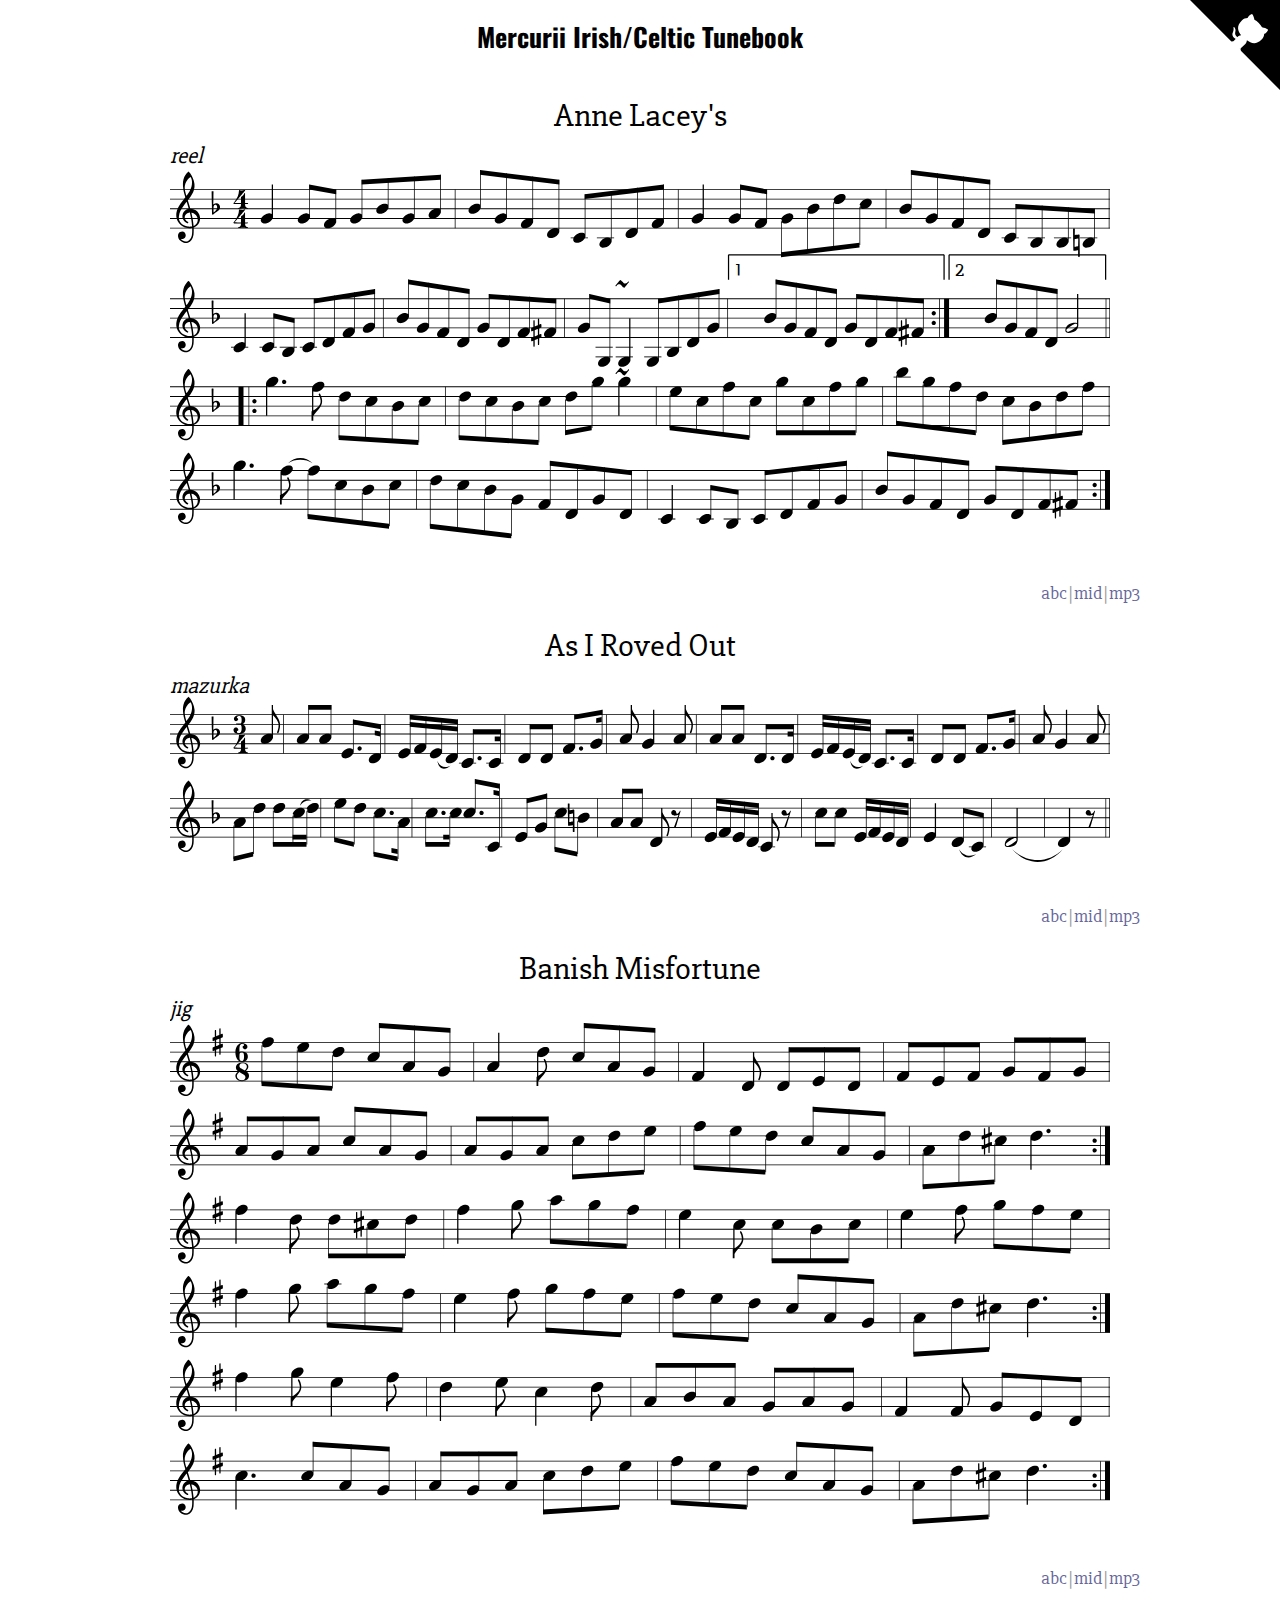
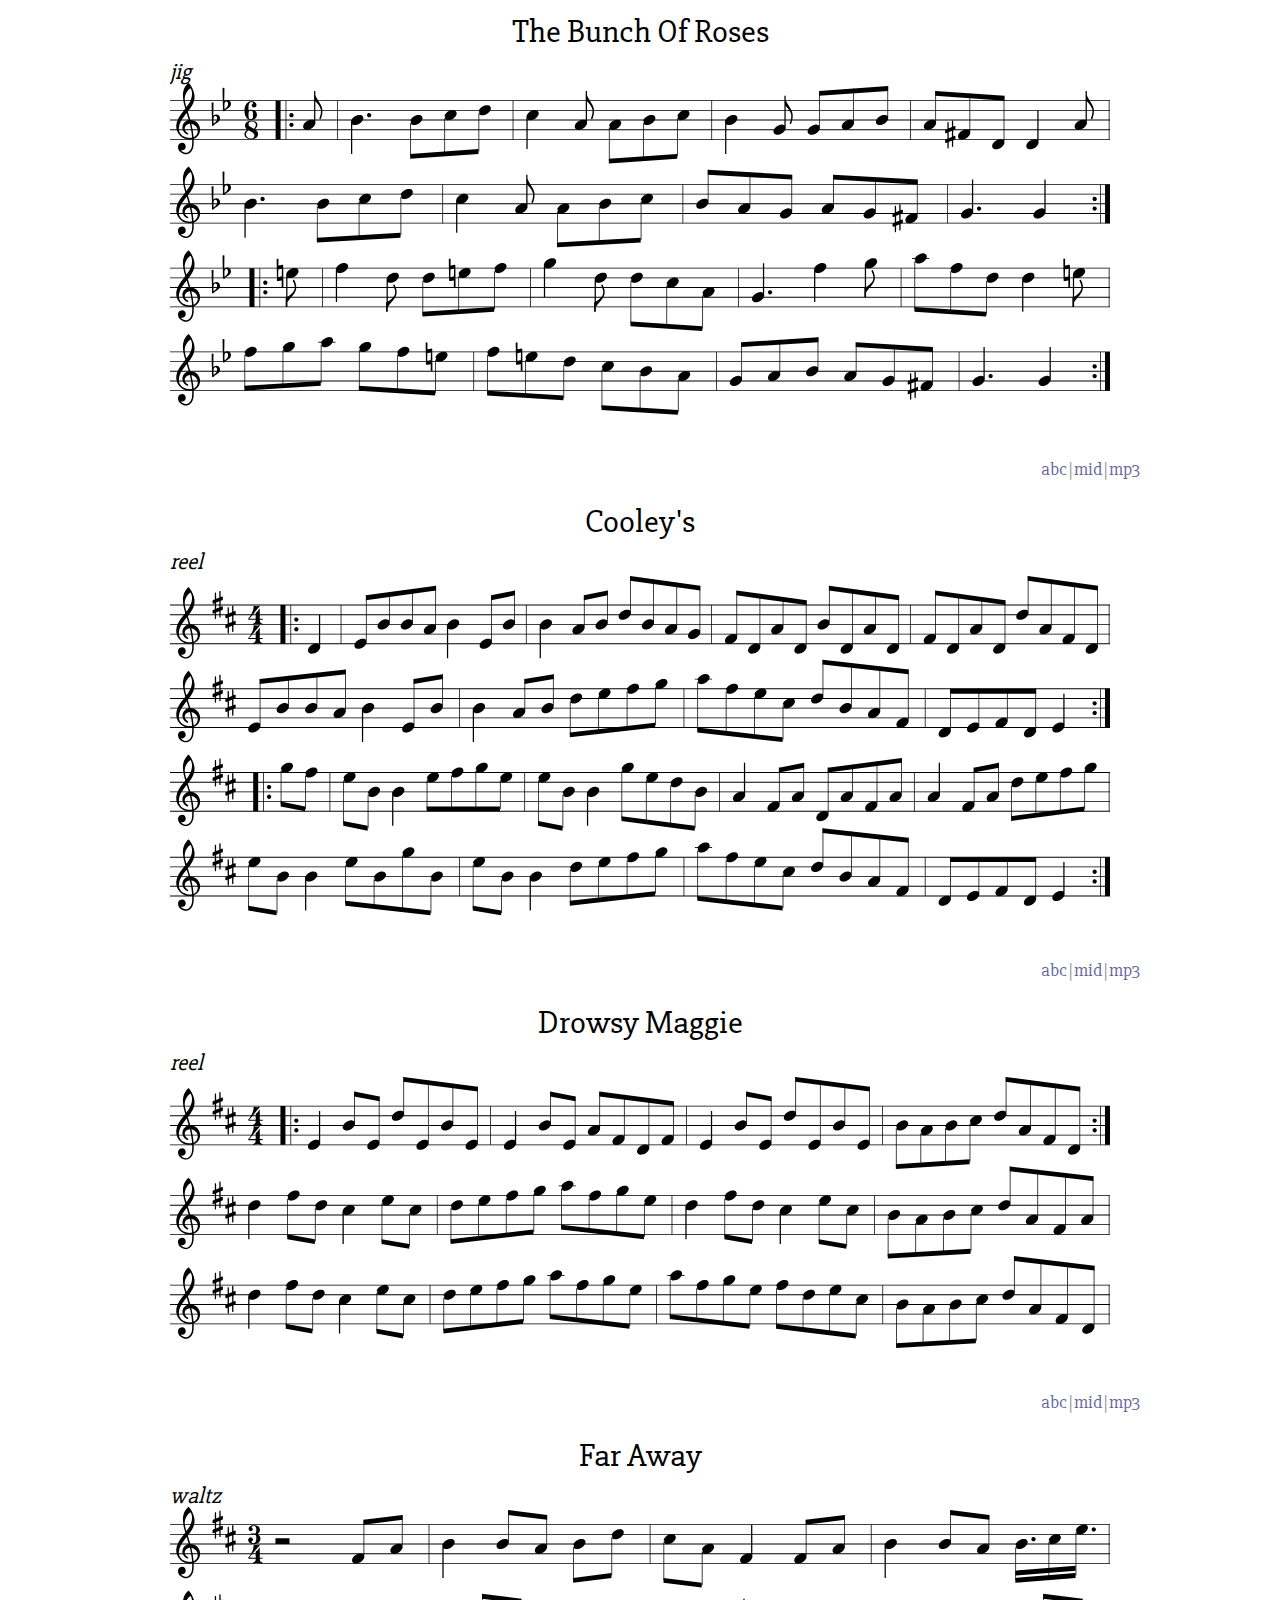
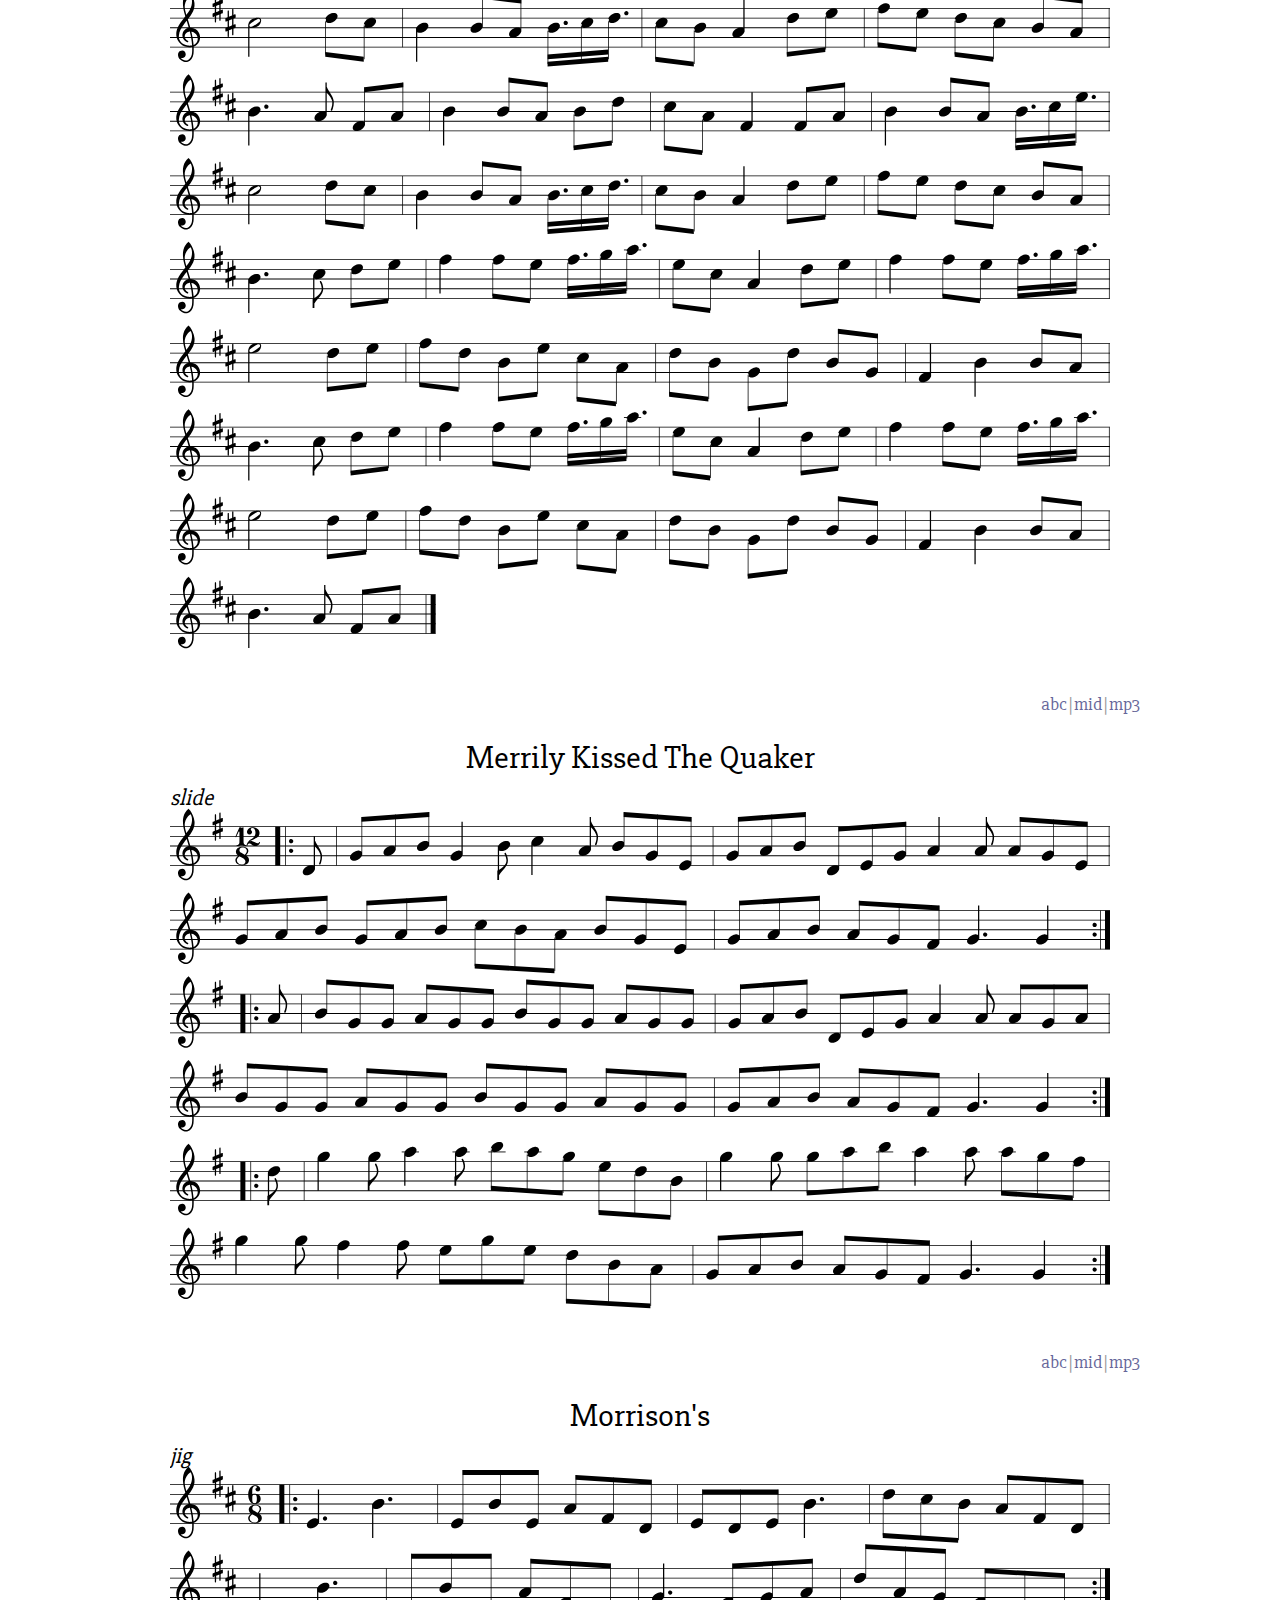
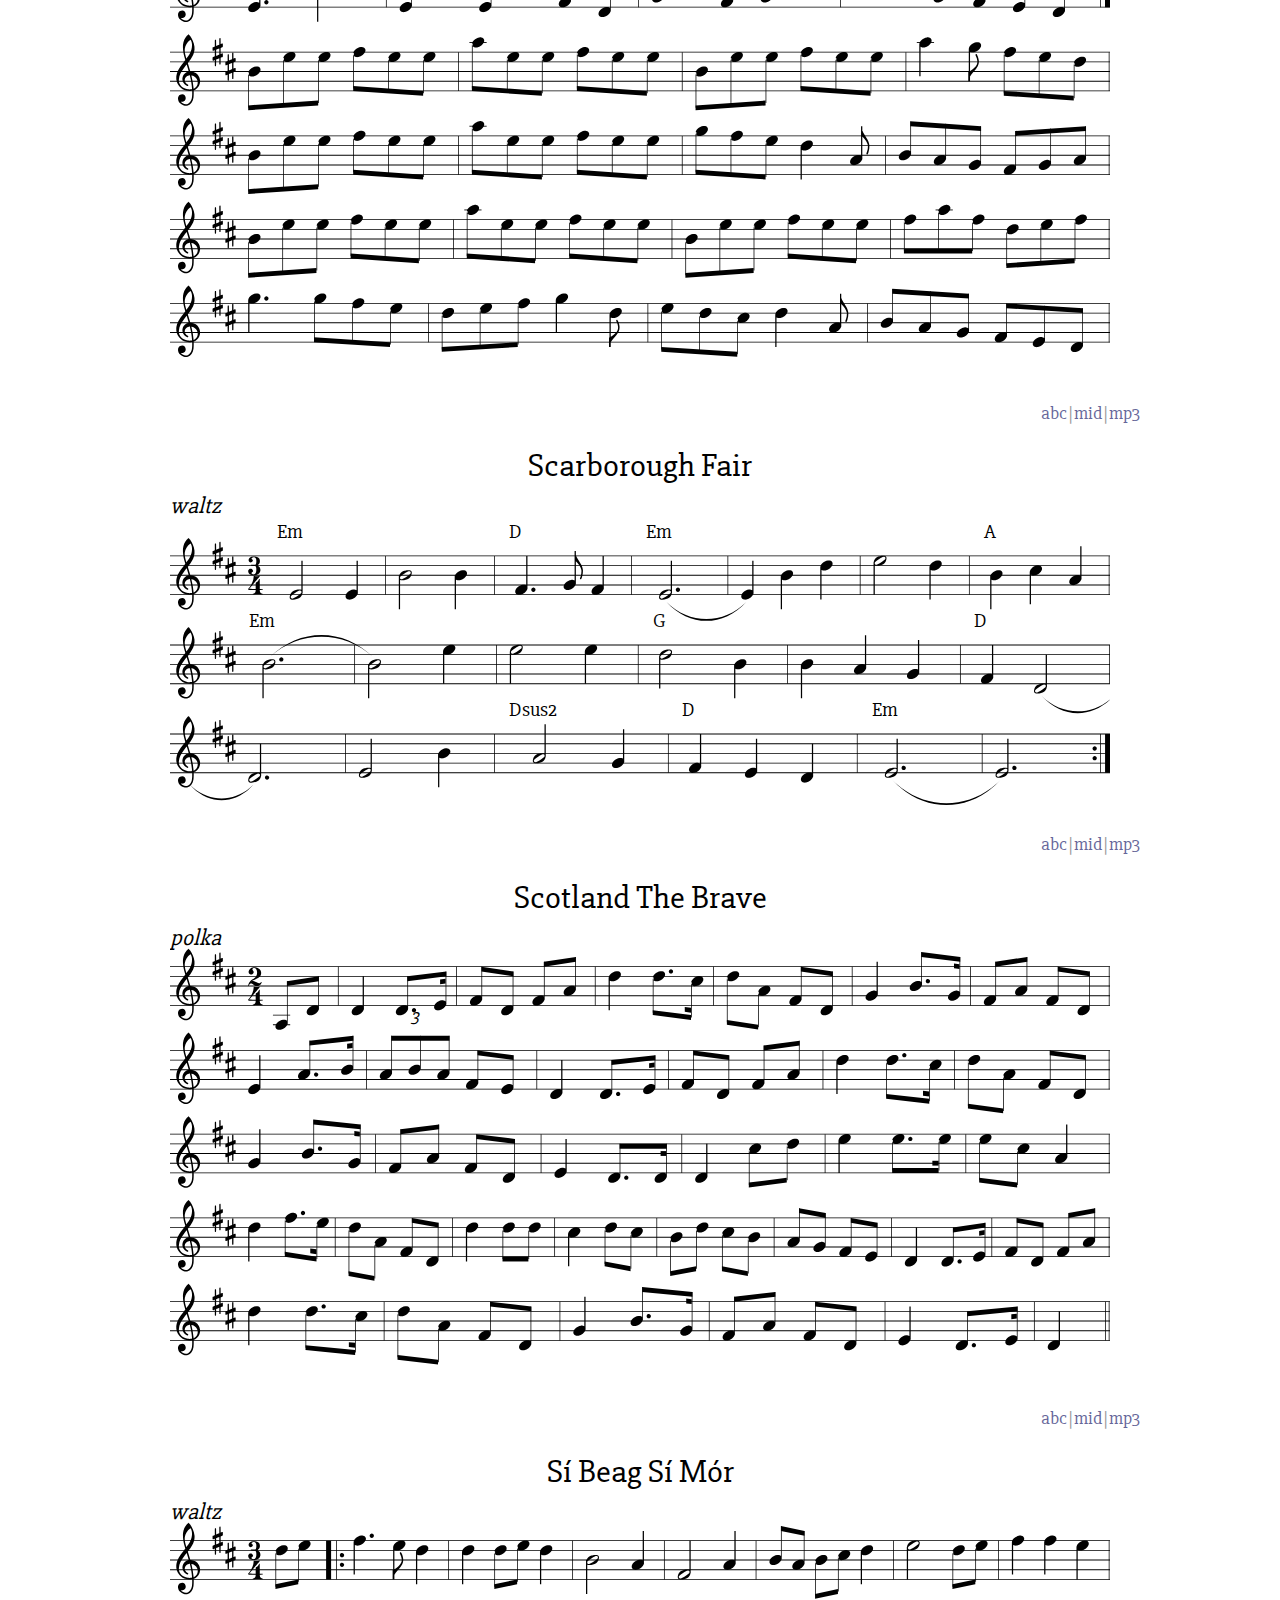
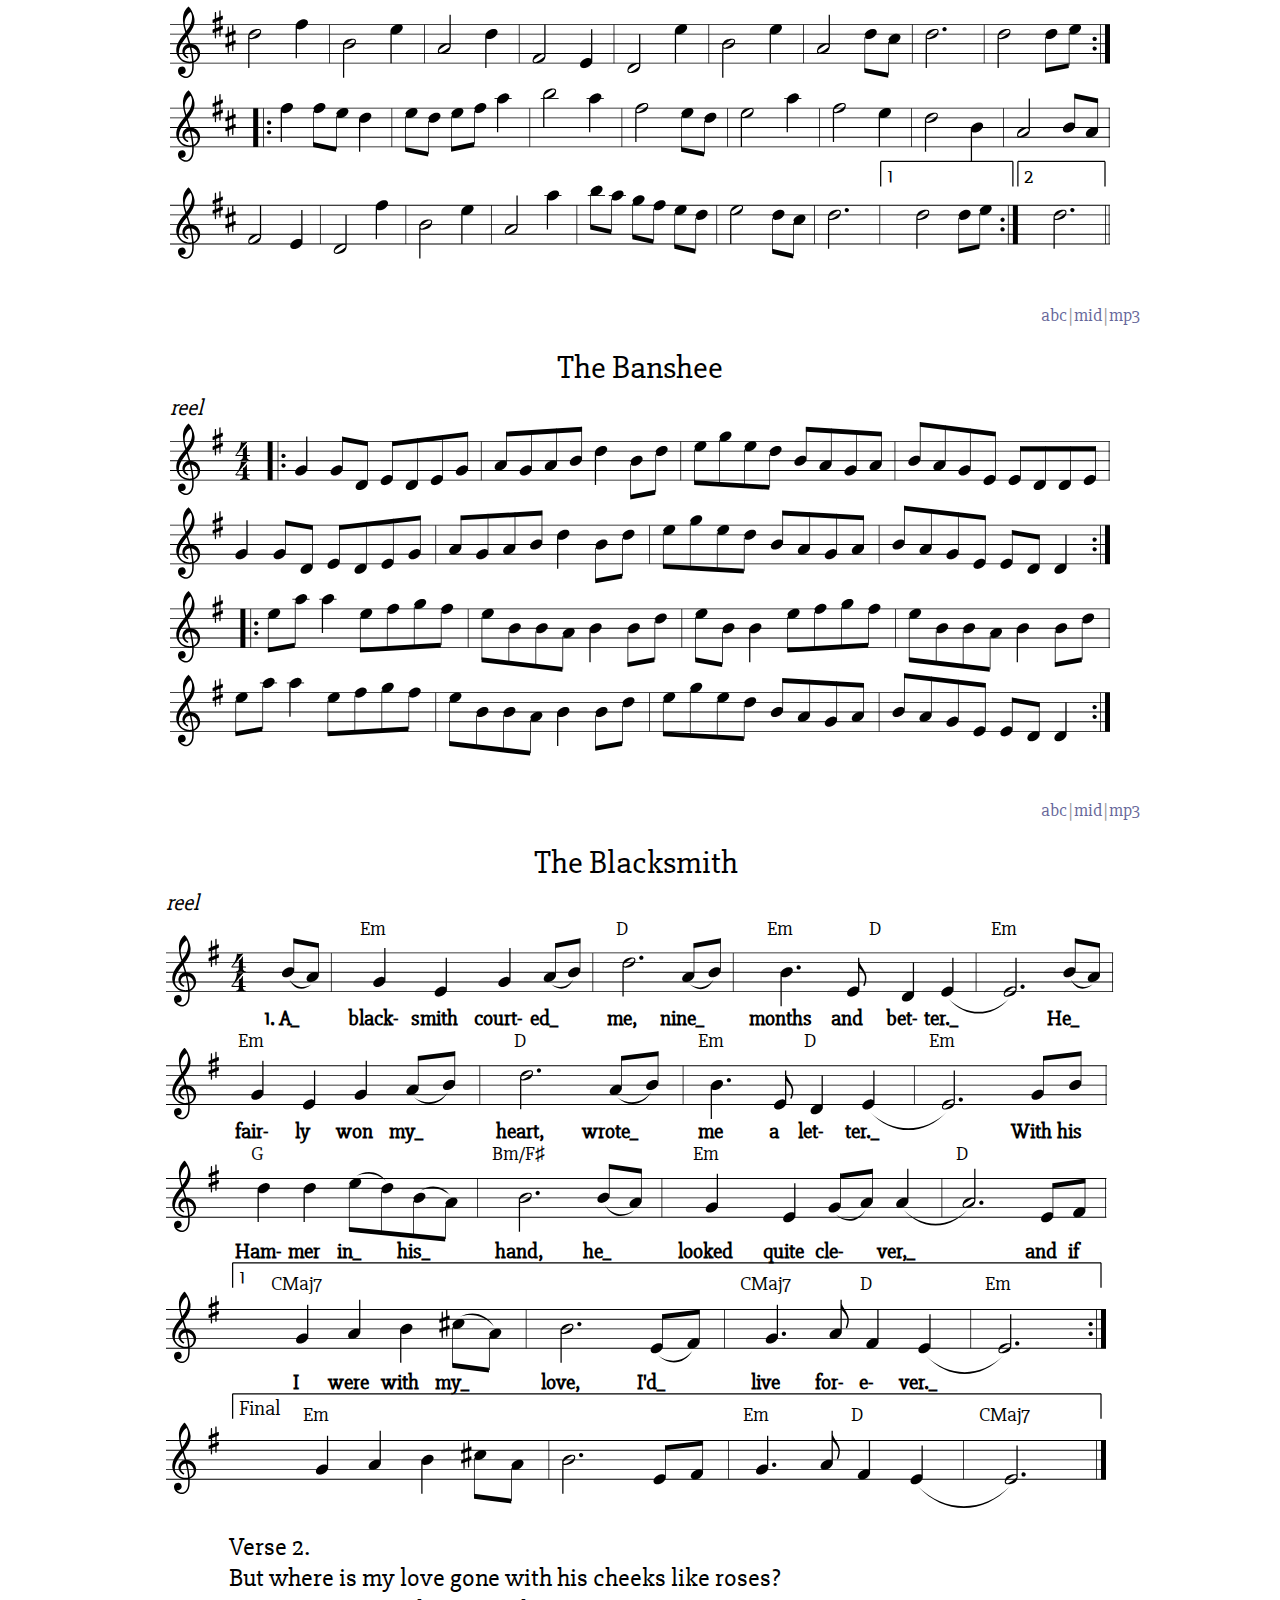
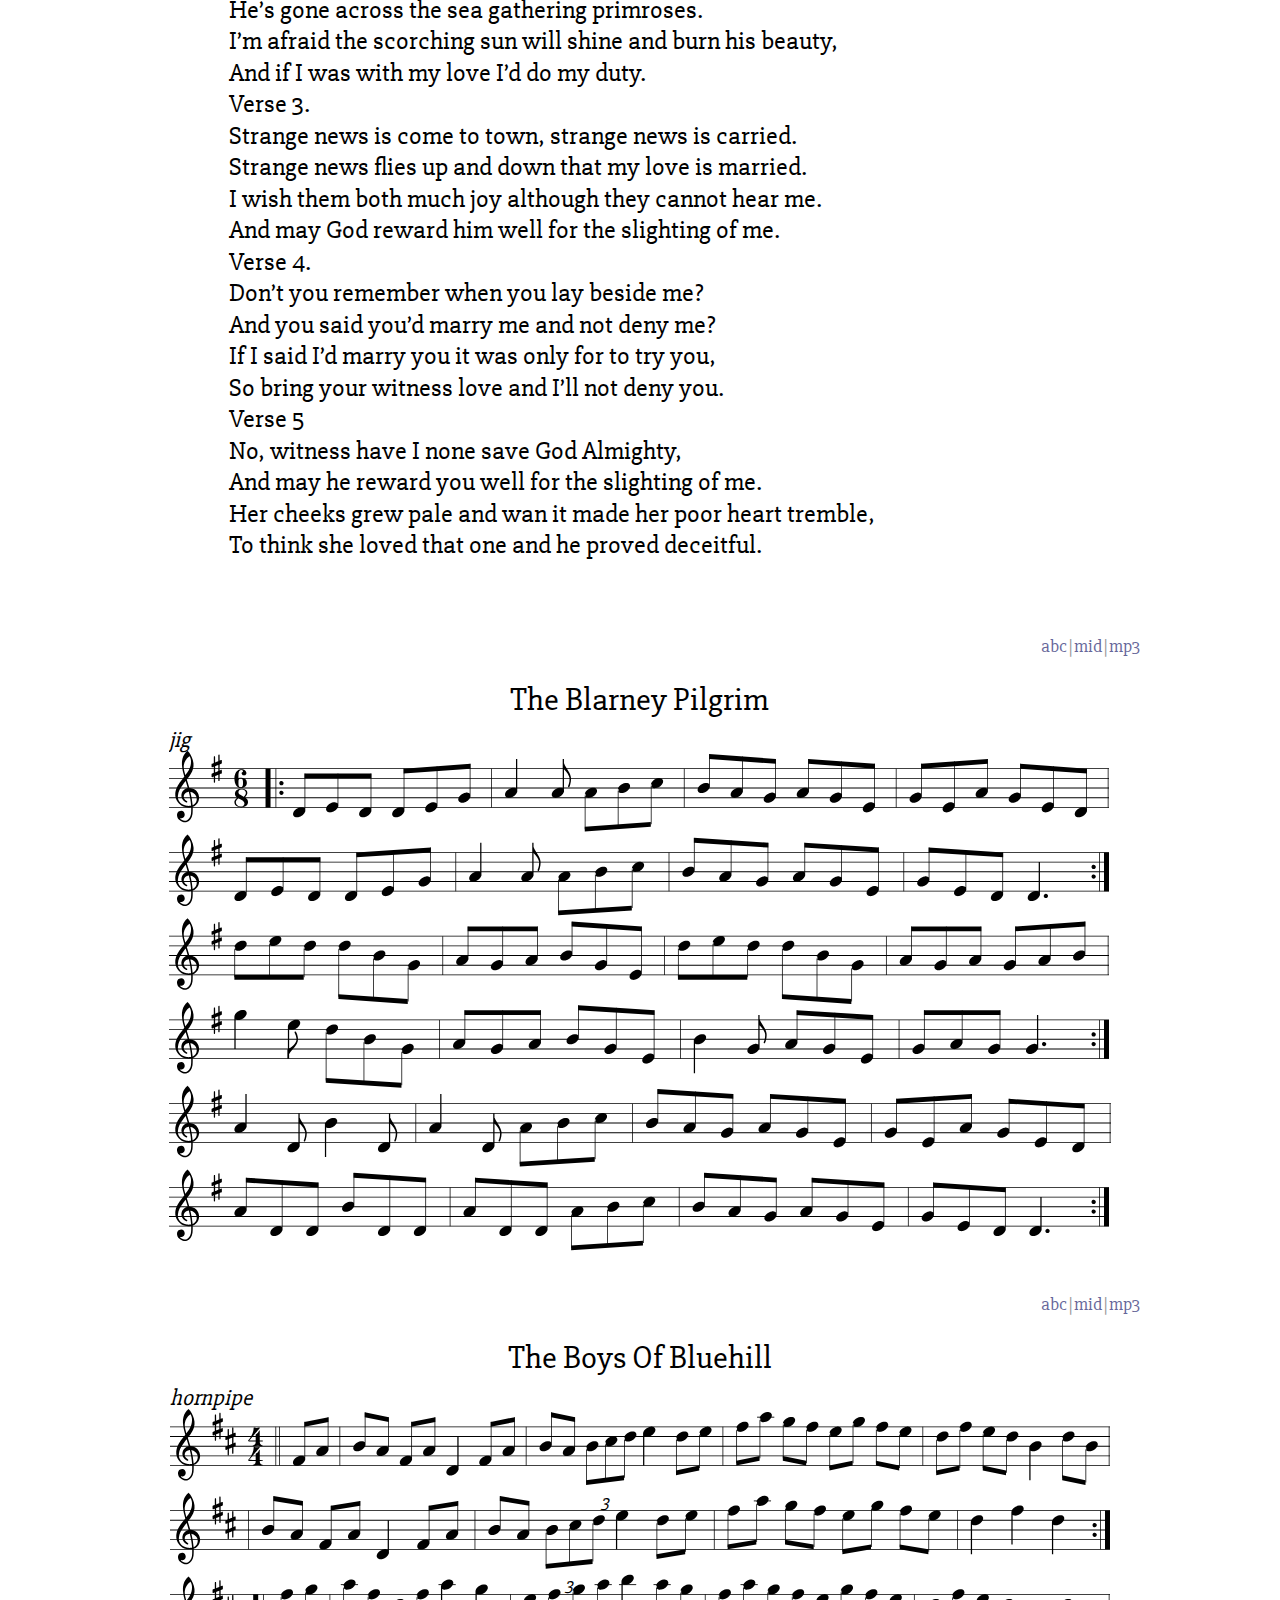
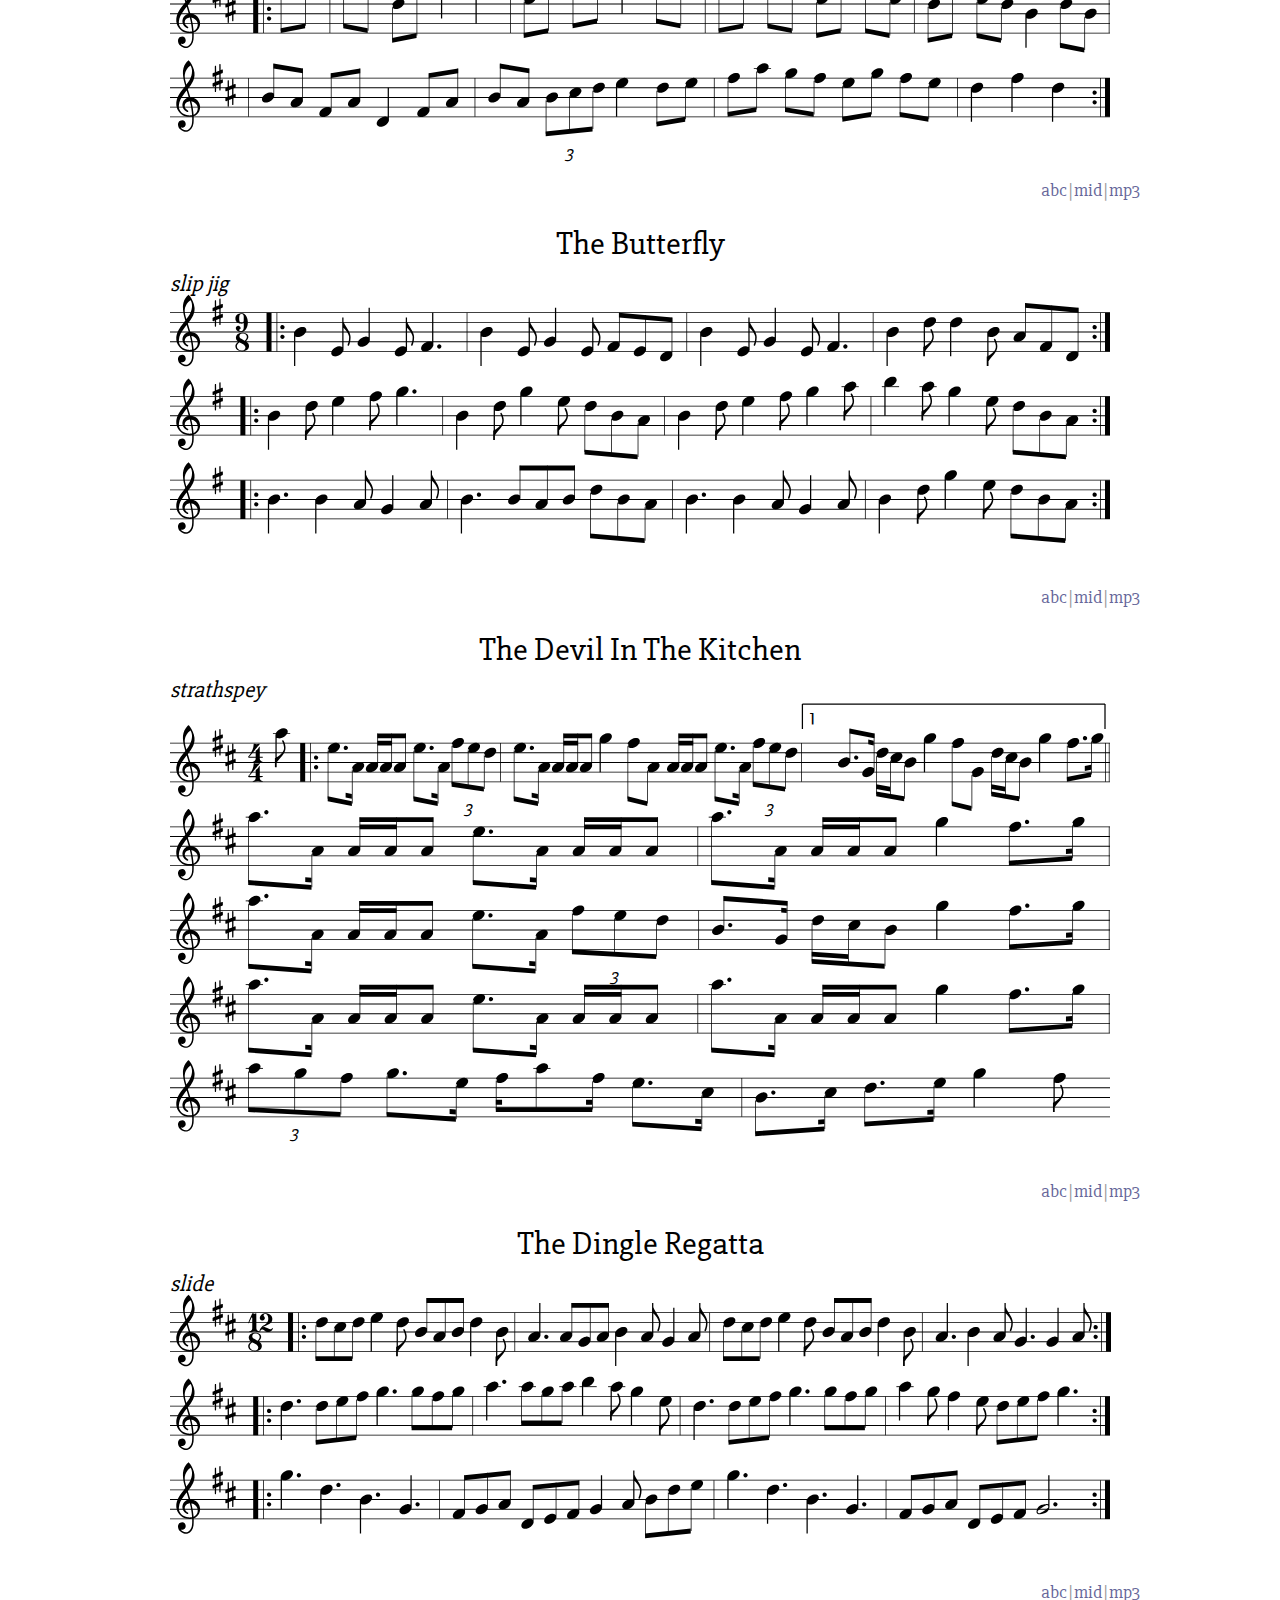
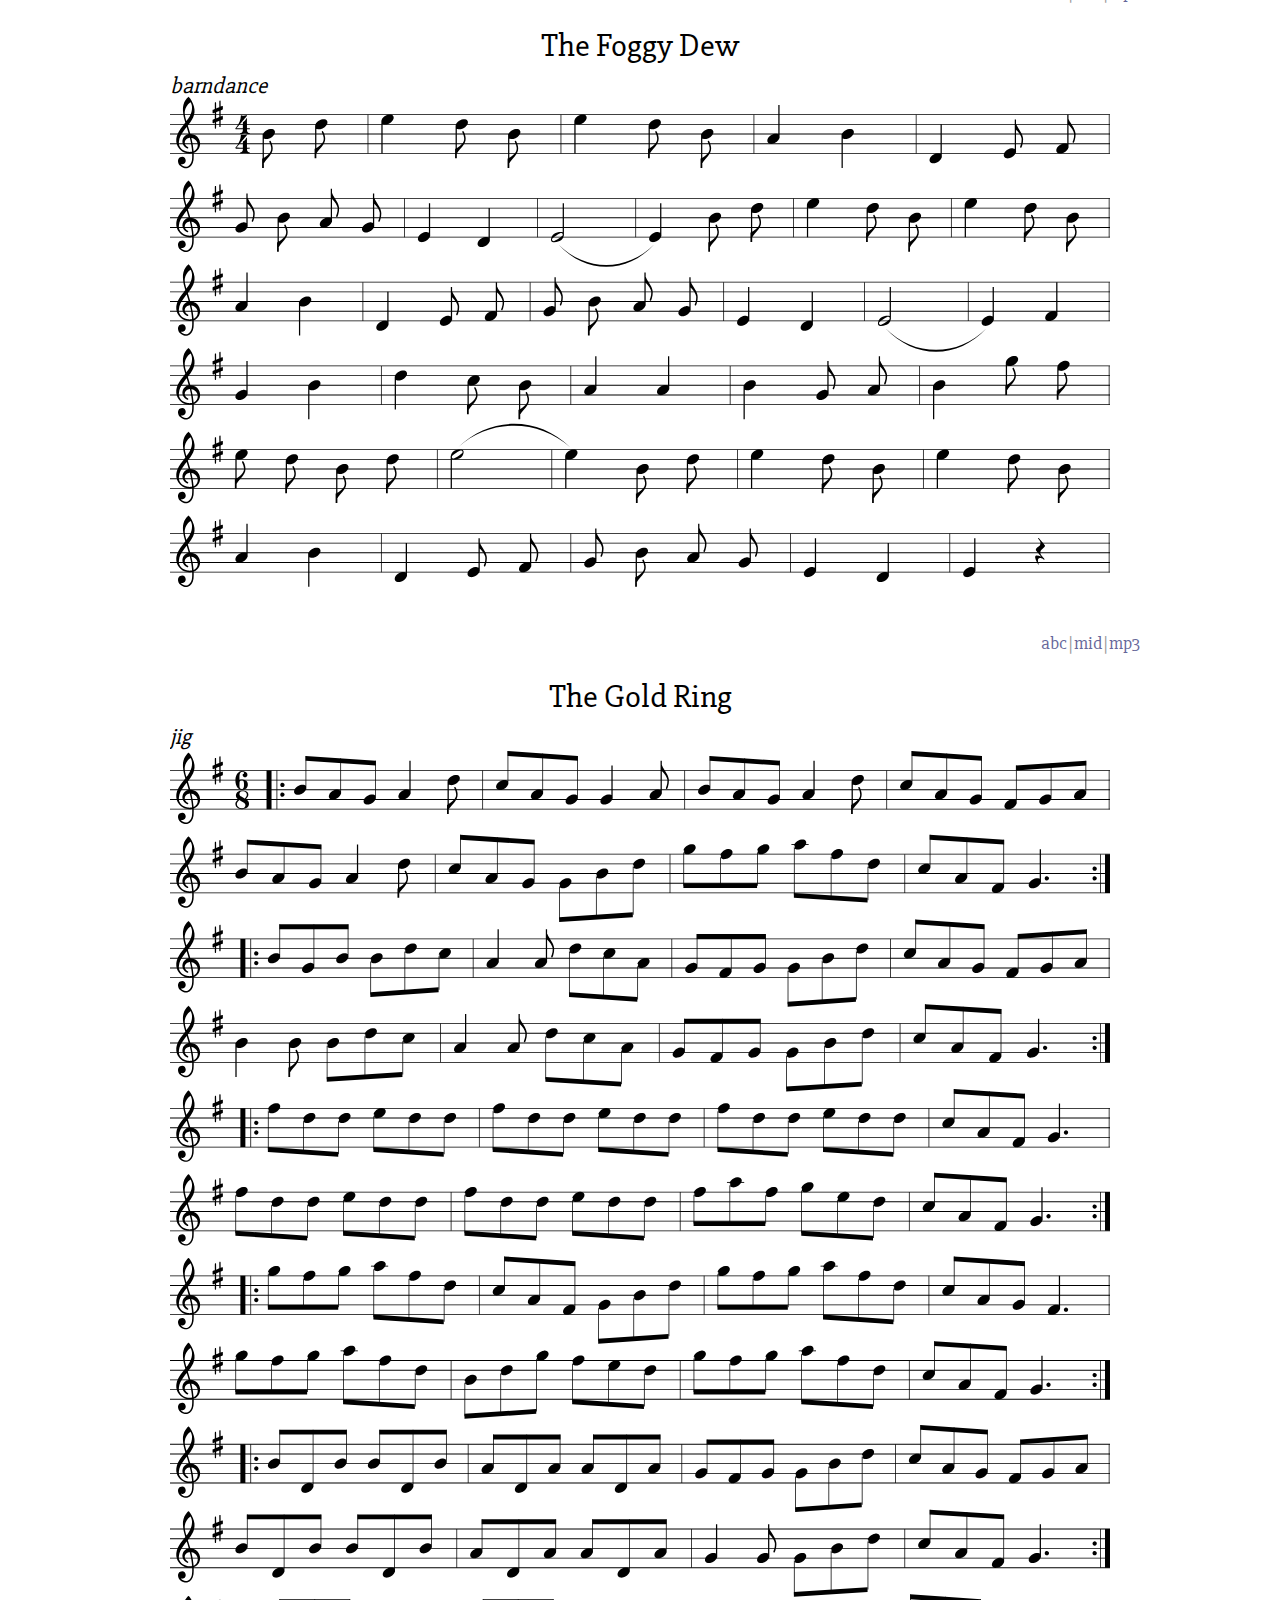
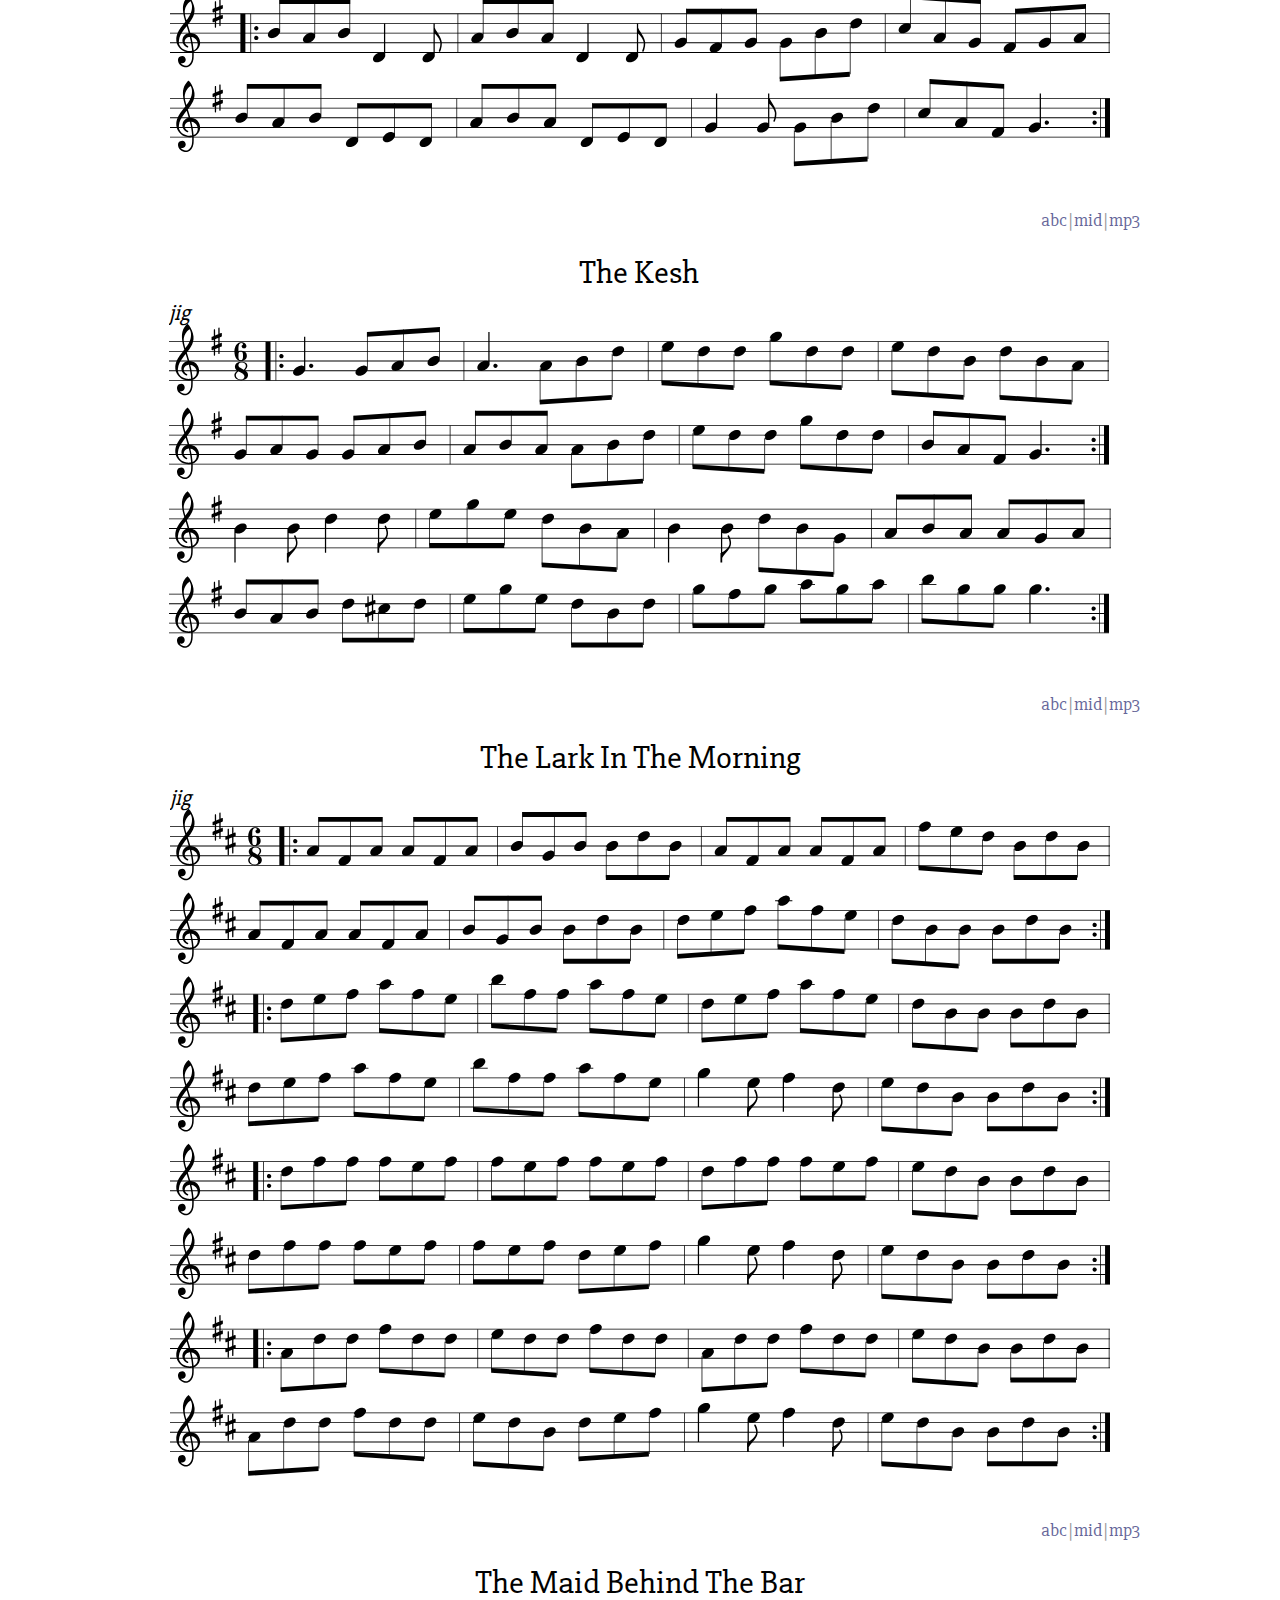
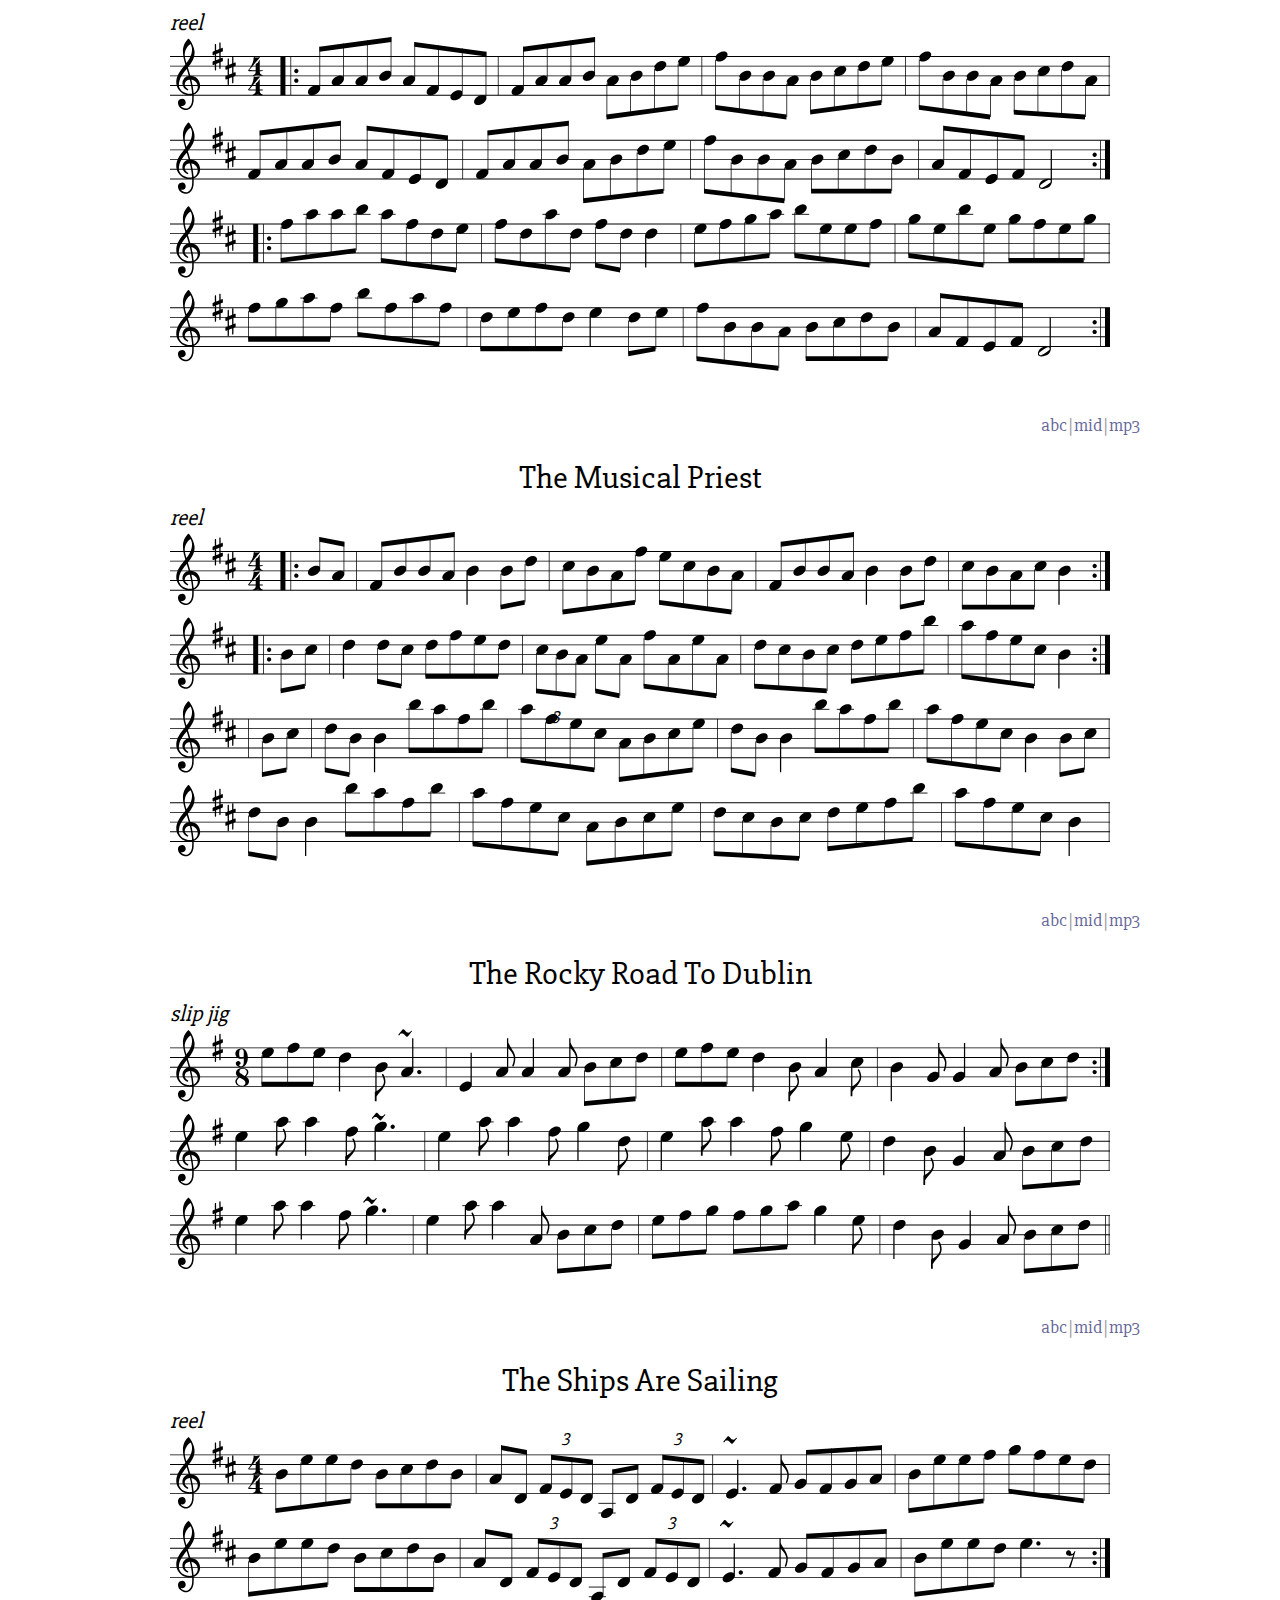
<file: index.html>
<!DOCTYPE html>
    <html lang="en">
      <head>

        <meta charset="utf-8">
        <meta name="viewport" content="width=device-width,initial-scale=1">

        <title>Irish/Celtic Tunebook</title>

        <link rel="stylesheet" href="index_files/style.css">

        <script src="index_files/jquery-latest.js"></script>
        <script src="index_files/abcjs_basic_2.3-min.js"></script>

        <script src="index_files/script.js"></script>

      </head>
      <body>
      <a href="https://github.com/iacchus/tunebook/" class="no-print"><img id="github-fork" src="index_files/github-corner-right.svg" /></a>
        <div id="page-container">
          <h1>Mercurii Irish/Celtic Tunebook</h1>

          <div id="presentation">
          </div>

          <div id="files">
    <div class='tune-container' id='anne-laceys'><pre class='abctune'>%%staffsep 27pt
X: 1
T: Anne Lacey's
R: reel
M: 4/4
L: 1/8
K: Gdor
G2GF GBGA|BGFD CB,DF|G2GF GBdc|BGFD CB,B,=B,|
C2CB, CDFG|BGFD GDF^F|GG,~G,2 G,B,DG|1 BGFD GDF^F:|2 BGFD G4||
|:g3f dcBc|dcBc dg~g2|ecfc gcfg|bgfd cBdf|
g3f- fcBc|dcBG FDGD|C2CB, CDFG|BGFD GDF^F:|</pre></div><div class='tunedata no-print'><span class='data-item data-item-abc'><a href='abc/anne-laceys.abc' target='_blank'>abc</a></span><span class='data-item data-item-mid'><a href='mid/anne-laceys.mid' target='_blank'>mid</a></span><span class='data-item data-item-mp3'><a href='mp3/anne-laceys.mp3' target='_blank'>mp3</a></span></div>
<div class='tune-container' id='as-i-roved-out'><pre class='abctune'>%%staffsep 27pt
X: 1
T: As I Roved Out
R: mazurka
M: 3/4
L: 1/8
K: Dmin
A|AA E>D|E/F/E/-D/ C>C|DD F>G|AG2A|AA D>D|E/F/E/-D/ C>C|DD F>G|AG2A|
Ad dc/-d/|ed c>A|c>c c>C|EG c=B|AA Dz|E/F/E/D/ Cz|cc E/F/E/D/|E2 D-C|D4-|D2 z||</pre></div><div class='tunedata no-print'><span class='data-item data-item-abc'><a href='abc/as-i-roved-out.abc' target='_blank'>abc</a></span><span class='data-item data-item-mid'><a href='mid/as-i-roved-out.mid' target='_blank'>mid</a></span><span class='data-item data-item-mp3'><a href='mp3/as-i-roved-out.mp3' target='_blank'>mp3</a></span></div>
<div class='tune-container' id='banish-misfortune'><pre class='abctune'>%%staffsep 27pt
X: 1
T: Banish Misfortune
R: jig
M: 6/8
L: 1/8
K: Dmix
fed cAG| A2d cAG| F2D DED| FEF GFG|
AGA cAG| AGA cde|fed cAG| Ad^c d3:|
f2d d^cd| f2g agf| e2c cBc|e2f gfe|
f2g agf| e2f gfe|fed cAG|Ad^c d3:|
f2g e2f| d2e c2d|ABA GAG| F2F GED|
c3 cAG| AGA cde| fed cAG| Ad^c d3:|</pre></div><div class='tunedata no-print'><span class='data-item data-item-abc'><a href='abc/banish-misfortune.abc' target='_blank'>abc</a></span><span class='data-item data-item-mid'><a href='mid/banish-misfortune.mid' target='_blank'>mid</a></span><span class='data-item data-item-mp3'><a href='mp3/banish-misfortune.mp3' target='_blank'>mp3</a></span></div>
<div class='tune-container' id='bunch-of-roses'><pre class='abctune'>%%staffsep 27pt
X: 1
T: The Bunch Of Roses
R: jig
M: 6/8
L: 1/8
K: Gmin
|:A|B3 Bcd|c2 A ABc|B2 G GAB|A^FD D2 A|
B3 Bcd|c2 A ABc|BAG AG^F|G3 G2:|
|:=e|f2 d d=ef|g2 d dcA|G3 f2 g|afd d2 =e|
fga gf=e|f=ed cBA|GAB AG^F|G3 G2:|</pre></div><div class='tunedata no-print'><span class='data-item data-item-abc'><a href='abc/bunch-of-roses.abc' target='_blank'>abc</a></span><span class='data-item data-item-mid'><a href='mid/bunch-of-roses.mid' target='_blank'>mid</a></span><span class='data-item data-item-mp3'><a href='mp3/bunch-of-roses.mp3' target='_blank'>mp3</a></span></div>
<div class='tune-container' id='cooleys'><pre class='abctune'>%%staffsep 27pt
X: 1
T: Cooley's
R: reel
M: 4/4
L: 1/8
K: Edor
|:D2|EBBA B2 EB|B2 AB dBAG|FDAD BDAD|FDAD dAFD|
EBBA B2 EB|B2 AB defg|afec dBAF|DEFD E2:|
|:gf|eB B2 efge|eB B2 gedB|A2 FA DAFA|A2 FA defg|
eB B2 eBgB|eB B2 defg|afec dBAF|DEFD E2:|</pre></div><div class='tunedata no-print'><span class='data-item data-item-abc'><a href='abc/cooleys.abc' target='_blank'>abc</a></span><span class='data-item data-item-mid'><a href='mid/cooleys.mid' target='_blank'>mid</a></span><span class='data-item data-item-mp3'><a href='mp3/cooleys.mp3' target='_blank'>mp3</a></span></div>
<div class='tune-container' id='drowsy-maggie'><pre class='abctune'>%%staffsep 27pt
X: 1
T: Drowsy Maggie
R: reel
M: 4/4
L: 1/8
K: Edor
|:E2BE dEBE|E2BE AFDF|E2BE dEBE|BABc dAFD:|
d2fd c2ec|defg afge|d2fd c2ec|BABc dAFA|
d2fd c2ec|defg afge|afge fdec|BABc dAFD|</pre></div><div class='tunedata no-print'><span class='data-item data-item-abc'><a href='abc/drowsy-maggie.abc' target='_blank'>abc</a></span><span class='data-item data-item-mid'><a href='mid/drowsy-maggie.mid' target='_blank'>mid</a></span><span class='data-item data-item-mp3'><a href='mp3/drowsy-maggie.mp3' target='_blank'>mp3</a></span></div>
<div class='tune-container' id='far-away'><pre class='abctune'>%%staffsep 27pt
X: 1
T: Far Away
R: waltz
M: 3/4
L: 1/8
K: Bmin
z4 FA |B2 BA Bd |cA F2 FA |B2 BA B3/4c/e3/4 |
c4 dc |B2 BA B3/4c/d3/4 |cB A2 de |fe dc BA |
B3 A FA |B2 BA Bd |cA F2 FA |B2 BA B3/4c/e3/4 |
c4 dc |B2 BA B3/4c/d3/4 |cB A2 de |fe dc BA |
B3 c de |f2 fe f3/4g/a3/4 |ec A2 de |f2 fe f3/4g/a3/4 |
e4 de |fd Be cA |dB Gd BG |F2 B2 BA |
B3 c de |f2 fe f3/4g/a3/4 |ec A2 de |f2 fe f3/4g/a3/4 |
e4 de |fd Be cA |dB Gd BG |F2 B2 BA |
B3 A FA |]</pre></div><div class='tunedata no-print'><span class='data-item data-item-abc'><a href='abc/far-away.abc' target='_blank'>abc</a></span><span class='data-item data-item-mid'><a href='mid/far-away.mid' target='_blank'>mid</a></span><span class='data-item data-item-mp3'><a href='mp3/far-away.mp3' target='_blank'>mp3</a></span></div>
<div class='tune-container' id='merrily-kissed-the-quaker'><pre class='abctune'>%%staffsep 27pt
X: 1
T: Merrily Kissed The Quaker
R: slide
M: 12/8
L: 1/8
K: Gmaj
|:D|GAB G2B c2A BGE|GAB DEG A2A AGE|
GAB GAB cBA BGE|GAB AGF G3 G2:|
|:A|BGG AGG BGG AGG|GAB DEG A2A AGA|
BGG AGG BGG AGG|GAB AGF G3 G2:|
|:d|g2g a2a bag edB|g2g gab a2a agf|
g2g f2f ege dBA|GAB AGF G3 G2:|</pre></div><div class='tunedata no-print'><span class='data-item data-item-abc'><a href='abc/merrily-kissed-the-quaker.abc' target='_blank'>abc</a></span><span class='data-item data-item-mid'><a href='mid/merrily-kissed-the-quaker.mid' target='_blank'>mid</a></span><span class='data-item data-item-mp3'><a href='mp3/merrily-kissed-the-quaker.mp3' target='_blank'>mp3</a></span></div>
<div class='tune-container' id='morrisons'><pre class='abctune'>%%staffsep 27pt
X: 1
T: Morrison's
R: jig
M: 6/8
L: 1/8
K: Edor
|:E3 B3|EBE AFD|EDE B3|dcB AFD|
E3 B3|EBE AFD|G3 FGA|dAG FED:|
Bee fee|aee fee|Bee fee|a2g fed|
Bee fee|aee fee|gfe d2A|BAG FGA|
Bee fee|aee fee|Bee fee|faf def|
g3 gfe|def g2d|edc d2A|BAG FED|</pre></div><div class='tunedata no-print'><span class='data-item data-item-abc'><a href='abc/morrisons.abc' target='_blank'>abc</a></span><span class='data-item data-item-mid'><a href='mid/morrisons.mid' target='_blank'>mid</a></span><span class='data-item data-item-mp3'><a href='mp3/morrisons.mp3' target='_blank'>mp3</a></span></div>
<div class='tune-container' id='scarborough-fair'><pre class='abctune'>%%staffsep 27pt
X: 1
T: Scarborough Fair
R: waltz
M: 3/4
L: 1/8
K: Edor
"Em"E4E2|B4B2|"D"F3GF2|"Em"E6-|E2 B2d2|e4d2|"A"B2c2A2|
"Em"B6-|B4e2|e4e2|"G"d4B2|B2A2G2|"D"F2D4-|
D6|E4B2|"Dsus2"A4G2|"D"F2E2D2|"Em"E6-|E6:|</pre></div><div class='tunedata no-print'><span class='data-item data-item-abc'><a href='abc/scarborough-fair.abc' target='_blank'>abc</a></span><span class='data-item data-item-mid'><a href='mid/scarborough-fair.mid' target='_blank'>mid</a></span><span class='data-item data-item-mp3'><a href='mp3/scarborough-fair.mp3' target='_blank'>mp3</a></span></div>
<div class='tune-container' id='scotland-the-brave'><pre class='abctune'>%%staffsep 27pt
X: 1
T: Scotland The Brave
R: polka
M: 2/4
L: 1/8
K: Dmaj
A,D|D2 D3/2E/2|FD FA|d2 d3/2c/2|dA FD|G2 B3/2G/2|FA FD|
E2 A3/2B/2|(3ABA FE|D2 D3/2E/2|FD FA|d2 d3/2c/2|dA FD|
G2 B3/2G/2|FA FD|E2 D3/2D/2|D2 cd|e2 e3/2e/2|ec A2|
d2 f3/2e/2|dA FD|d2 dd|c2 dc|Bd cB|AG FE|D2 D3/2E/2|FD FA|
d2 d3/2c/2|dA FD|G2 B3/2G/2|FA FD|E2 D3/2E/2|D2||</pre></div><div class='tunedata no-print'><span class='data-item data-item-abc'><a href='abc/scotland-the-brave.abc' target='_blank'>abc</a></span><span class='data-item data-item-mid'><a href='mid/scotland-the-brave.mid' target='_blank'>mid</a></span><span class='data-item data-item-mp3'><a href='mp3/scotland-the-brave.mp3' target='_blank'>mp3</a></span></div>
<div class='tune-container' id='si-beag-si-mor'><pre class='abctune'>%%staffsep 27pt
X: 1
T: Sí Beag Sí Mór
R: waltz
M: 3/4
L: 1/8
K: Dmaj
de |: f3e d2 | d2 de d2 |B4 A2 | F4 A2 | BA Bc d2 | e4 de| f2 f2 e2 |
d4 f2 | B4 e2 | A4 d2 | F4 E2 | D4 e2 | B4 e2 | A4 dc | d6 | d4 de :|
|: f2 fe d2 | ed ef a2 | b4 a2 | f4 ed | e4 a2 | f4 e2 | d4 B2 | A4 BA |
F4 E2 | D4 f2|B4 e2 | A4 a2| ba gf ed | e4 dc | d6 |1 d4 de:|2 d6 ||</pre></div><div class='tunedata no-print'><span class='data-item data-item-abc'><a href='abc/si-beag-si-mor.abc' target='_blank'>abc</a></span><span class='data-item data-item-mid'><a href='mid/si-beag-si-mor.mid' target='_blank'>mid</a></span><span class='data-item data-item-mp3'><a href='mp3/si-beag-si-mor.mp3' target='_blank'>mp3</a></span></div>
<div class='tune-container' id='the-banshee'><pre class='abctune'>%%staffsep 27pt
X: 1
T: The Banshee
R: reel
M: 4/4
L: 1/8
K: Gmaj
|:G2 GD EDEG|AGAB d2 Bd|eged BAGA|BAGE EDDE|
G2 GD EDEG|AGAB d2 Bd|eged BAGA|BAGE ED D2:|
|:ea a2 efgf|eBBA B2 Bd|eB B2 efgf| eBBA B2 Bd|
ea a2 efgf|eBBA B2 Bd|eged BAGA|BAGE EDD2:|</pre></div><div class='tunedata no-print'><span class='data-item data-item-abc'><a href='abc/the-banshee.abc' target='_blank'>abc</a></span><span class='data-item data-item-mid'><a href='mid/the-banshee.mid' target='_blank'>mid</a></span><span class='data-item data-item-mp3'><a href='mp3/the-banshee.mp3' target='_blank'>mp3</a></span></div>
<div class='tune-container' id='the-blacksmith'><pre class='abctune'>%%staffsep 27pt
X: 1
T: The Blacksmith
R: reel
M: 4/4
L: 1/8
K: Emin
(BA) | "Em" G2 y E2 y G2 (AB) | "D" d6 (AB) | "Em" B3 y E "D" y D2 E2- | "Em" E6 (BA) |
w: 1.~A_ black-smith court-ed_ me, nine_ months and bet-ter._ He_
"Em" G2 E2 G2 (AB) | "D" d6 (AB) | "Em" B3 E "D" D2 E2- | "Em" E6 GB |
w: fair-ly won my_ heart, wrote_ me a let-ter._ With his
"G" d2 d2 (ed)(BA) | "Bm/F#" B6 (BA) |"Em" G2 y E2 (GA) A2- | "D" A6 EF |
w: Ham-mer in_ his_ hand, he_ looked quite cle--ver,_ and if
[1 "CMaj7" G2 A2 B2 (^cA) | B6 (EF) | "CMaj7" G3 A "D" F2 E2- | "Em" E6 :|
w: I were with my_ love, I'd_ live for-e-ver._
["Final""Em"2G2A2B2^cA|B6EF|"Em"G3A"D"F2E2-|"CMaj7"E6|]
W: Verse 2.
W: But where is my love gone with his cheeks like roses?
W: He’s gone across the sea gathering primroses.
W: I’m afraid the scorching sun will shine and burn his beauty,
W: And if I was with my love I’d do my duty.
W: Verse 3.
W: Strange news is come to town, strange news is carried.
W: Strange news flies up and down that my love is married.
W: I wish them both much joy although they cannot hear me.
W: And may God reward him well for the slighting of me.
W: Verse 4.
W: Don’t you remember when you lay beside me?
W: And you said you’d marry me and not deny me?
W: If I said I’d marry you it was only for to try you,
W: So bring your witness love and I’ll not deny you.
W: Verse 5
W: No, witness have I none save God Almighty,
W: And may he reward you well for the slighting of me.
W: Her cheeks grew pale and wan it made her poor heart tremble,
W: To think she loved that one and he proved deceitful.</pre></div><div class='tunedata no-print'><span class='data-item data-item-abc'><a href='abc/the-blacksmith.abc' target='_blank'>abc</a></span><span class='data-item data-item-mid'><a href='mid/the-blacksmith.mid' target='_blank'>mid</a></span><span class='data-item data-item-mp3'><a href='mp3/the-blacksmith.mp3' target='_blank'>mp3</a></span></div>
<div class='tune-container' id='the-blarney-pilgrim'><pre class='abctune'>%%staffsep 27pt
X: 1
T: The Blarney Pilgrim
R: jig
M: 6/8
L: 1/8
K: Dmix
|:DED DEG| A2A ABc| BAG AGE| GEA GED|
DED DEG|A2A ABc|BAG AGE| GED D3:|
ded dBG|AGA BGE| ded dBG|AGA GAB|
g2e dBG|AGA BGE|B2G AGE| GAG G3:|
A2D B2D| A2D ABc|BAG AGE|GEA GED|
ADD BDD|ADD ABc|BAG AGE|GED D3:|</pre></div><div class='tunedata no-print'><span class='data-item data-item-abc'><a href='abc/the-blarney-pilgrim.abc' target='_blank'>abc</a></span><span class='data-item data-item-mid'><a href='mid/the-blarney-pilgrim.mid' target='_blank'>mid</a></span><span class='data-item data-item-mp3'><a href='mp3/the-blarney-pilgrim.mp3' target='_blank'>mp3</a></span></div>
<div class='tune-container' id='the-boys-of-bluehill'><pre class='abctune'>%%staffsep 27pt
X: 1
T: The Boys Of Bluehill
R: hornpipe
M: 4/4
L: 1/8
K: Dmaj
||FA|BA FA D2 FA| BA (3Bcd e2 de |fa gf eg fe|df ed B2 dB|
| BA FA D2 FA| BA (3Bcd e2 de |fa gf eg fe|d2 f2 d2 :|
|: fg| af df a2 g2 | ef ga b2 ag |fa gf eg fe |df ed B2 dB|
| BA FA D2 FA| BA (3Bcd e2 de |fa gf eg fe|d2 f2 d2 :|</pre></div><div class='tunedata no-print'><span class='data-item data-item-abc'><a href='abc/the-boys-of-bluehill.abc' target='_blank'>abc</a></span><span class='data-item data-item-mid'><a href='mid/the-boys-of-bluehill.mid' target='_blank'>mid</a></span><span class='data-item data-item-mp3'><a href='mp3/the-boys-of-bluehill.mp3' target='_blank'>mp3</a></span></div>
<div class='tune-container' id='the-butterfly'><pre class='abctune'>%%staffsep 27pt
X: 1
T: The Butterfly
R: slip jig
M: 9/8
L: 1/8
K: Emin
|:B2E G2E F3|B2E G2E FED|B2E G2E F3|B2d d2B AFD:|
|:B2d e2f g3|B2d g2e dBA|B2d e2f g2a|b2a g2e dBA:|
|:B3 B2A G2A|B3 BAB dBA|B3 B2A G2A|B2d g2e dBA:|</pre></div><div class='tunedata no-print'><span class='data-item data-item-abc'><a href='abc/the-butterfly.abc' target='_blank'>abc</a></span><span class='data-item data-item-mid'><a href='mid/the-butterfly.mid' target='_blank'>mid</a></span><span class='data-item data-item-mp3'><a href='mp3/the-butterfly.mp3' target='_blank'>mp3</a></span></div>
<div class='tune-container' id='the-devil-in-the-kitchen'><pre class='abctune'>%%staffsep 27pt
X: 1
T: The Devil In The Kitchen
R: strathspey
M: 4/4
L: 1/8
K: Amix
a|:e>A A/A/A e>A (3fed|e>A A/A/A g2 f<a|
e>A A/A/A e>A (3fed|1B>G d/c/B g2 f<a:|2B>G d/c/B g2 f>g||
a>A A/A/A e>A A/A/A|a>A A/A/A g2 f>g|
a>A A/A/A e>A (3fed|B>G d/c/B g2 f>g|
a>A A/A/A e>A A/A/A|a>A A/A/A g2 f>g|
(3agf g>e f/af/ e>c|B>c d>e g2 f<a||</pre></div><div class='tunedata no-print'><span class='data-item data-item-abc'><a href='abc/the-devil-in-the-kitchen.abc' target='_blank'>abc</a></span><span class='data-item data-item-mid'><a href='mid/the-devil-in-the-kitchen.mid' target='_blank'>mid</a></span><span class='data-item data-item-mp3'><a href='mp3/the-devil-in-the-kitchen.mp3' target='_blank'>mp3</a></span></div>
<div class='tune-container' id='the-dingle-regatta'><pre class='abctune'>%%staffsep 27pt
X: 1
T: The Dingle Regatta
R: slide
M: 12/8
L: 1/8
K: Dmaj
|:dcd e2d BAB d2B|A3 AGA B2A G2A|dcd e2d BAB d2B|A3 B2A G3 G2A:|
|:d3 def g3 gfg|a3 aga b2ag2e|d3 def g3 gfg|a2gf2e def g3:|
|:g3 d3 B3 G3|FGA DEF G2A Bde|g3 d3 B3 G3|FGA DEF G6:|</pre></div><div class='tunedata no-print'><span class='data-item data-item-abc'><a href='abc/the-dingle-regatta.abc' target='_blank'>abc</a></span><span class='data-item data-item-mid'><a href='mid/the-dingle-regatta.mid' target='_blank'>mid</a></span><span class='data-item data-item-mp3'><a href='mp3/the-dingle-regatta.mp3' target='_blank'>mp3</a></span></div>
<div class='tune-container' id='the-foggy-dew'><pre class='abctune'>%%staffsep 27pt
X: 1
T: The Foggy Dew
R: barndance
M: 4/4
L: 1/8
K: Emin
B d | e2 d B | e2 d B | A2 B2 | D2 E F |
G B A G | E2 D2 | E4-|E2 B d | e2 d B | e2 d B |
A2 B2 | D2 E F | G B A G | E2 D2 | E4-|E2 F2 |
G2 B2 | d2 c B | A2 A2 | B2 G A | B2 g f|
e d B d | e4-| e2 B d|e2 d B | e2 d B |
A2 B2 | D2 E F | G B A G | E2 D2 | E2 z2|</pre></div><div class='tunedata no-print'><span class='data-item data-item-abc'><a href='abc/the-foggy-dew.abc' target='_blank'>abc</a></span><span class='data-item data-item-mid'><a href='mid/the-foggy-dew.mid' target='_blank'>mid</a></span><span class='data-item data-item-mp3'><a href='mp3/the-foggy-dew.mp3' target='_blank'>mp3</a></span></div>
<div class='tune-container' id='the-gold-ring'><pre class='abctune'>%%staffsep 27pt
X: 1
T: The Gold Ring
R: jig
M: 6/8
L: 1/8
K: Gmaj
|:BAG A2d|cAG G2A|BAG A2d|cAG FGA|
BAG A2d|cAG GBd|gfg afd|cAF G3:|
|:BGB Bdc|A2A dcA|GFG GBd|cAG FGA|
B2B Bdc|A2A dcA|GFG GBd|cAF G3:|
|:fdd edd|fdd edd|fdd edd|cAF G3|
fdd edd|fdd edd|faf ged|cAF G3:|
|:gfg afd|cAF GBd|gfg afd|cAG F3|
gfg afd|Bdg fed|gfg afd|cAF G3:|
|:BDB BDB|ADA ADA|GFG GBd|cAG FGA|
BDB BDB|ADA ADA|G2G GBd|cAF G3:|
|:BAB D2D|ABA D2D|GFG GBd|cAG FGA|
BAB DED|ABA DED|G2G GBd|cAF G3:|</pre></div><div class='tunedata no-print'><span class='data-item data-item-abc'><a href='abc/the-gold-ring.abc' target='_blank'>abc</a></span><span class='data-item data-item-mid'><a href='mid/the-gold-ring.mid' target='_blank'>mid</a></span><span class='data-item data-item-mp3'><a href='mp3/the-gold-ring.mp3' target='_blank'>mp3</a></span></div>
<div class='tune-container' id='the-kesh'><pre class='abctune'>%%staffsep 27pt
X: 1
T: The Kesh
R: jig
M: 6/8
L: 1/8
K: Gmaj
|:G3 GAB| A3 ABd|edd gdd|edB dBA|
GAG GAB|ABA ABd|edd gdd|BAF G3:|
B2B d2d|ege dBA|B2B dBG|ABA AGA|
BAB d^cd|ege dBd|gfg aga| bgg g3:|</pre></div><div class='tunedata no-print'><span class='data-item data-item-abc'><a href='abc/the-kesh.abc' target='_blank'>abc</a></span><span class='data-item data-item-mid'><a href='mid/the-kesh.mid' target='_blank'>mid</a></span><span class='data-item data-item-mp3'><a href='mp3/the-kesh.mp3' target='_blank'>mp3</a></span></div>
<div class='tune-container' id='the-lark-in-the-morning'><pre class='abctune'>%%staffsep 27pt
X: 1
T: The Lark In The Morning
R: jig
M: 6/8
L: 1/8
K: Dmaj
|:AFA AFA|BGB BdB|AFA AFA|fed BdB|
AFA AFA|BGB BdB|def afe|dBB BdB:|
|:def afe| bff afe|def afe|dBB BdB|
def afe|bff afe|g2e f2d|edB BdB:|
|:dff fef|fef fef|dff fef|edB BdB|
dff fef|fef def|g2e f2d|edB BdB:|
|:Add fdd|edd fdd|Add fdd|edB BdB|
Add fdd|edB def| g2e f2d|edB BdB:|</pre></div><div class='tunedata no-print'><span class='data-item data-item-abc'><a href='abc/the-lark-in-the-morning.abc' target='_blank'>abc</a></span><span class='data-item data-item-mid'><a href='mid/the-lark-in-the-morning.mid' target='_blank'>mid</a></span><span class='data-item data-item-mp3'><a href='mp3/the-lark-in-the-morning.mp3' target='_blank'>mp3</a></span></div>
<div class='tune-container' id='the-maid-behind-the-bar'><pre class='abctune'>%%staffsep 27pt
X: 1
T: The Maid Behind The Bar
R: reel
M: 4/4
L: 1/8
K: Dmaj
|:FAAB AFED|FAAB ABde|fBBA Bcde|fBBA BcdA|
FAAB AFED|FAAB ABde|fBBA BcdB|AFEF D4:|
|:faab afde|fdad fd d2|efga beef|gebe gfeg|
fgaf bfaf|defd e2 de|fBBA BcdB|AFEF D4:|</pre></div><div class='tunedata no-print'><span class='data-item data-item-abc'><a href='abc/the-maid-behind-the-bar.abc' target='_blank'>abc</a></span><span class='data-item data-item-mid'><a href='mid/the-maid-behind-the-bar.mid' target='_blank'>mid</a></span><span class='data-item data-item-mp3'><a href='mp3/the-maid-behind-the-bar.mp3' target='_blank'>mp3</a></span></div>
<div class='tune-container' id='the-musical-priest'><pre class='abctune'>%%staffsep 27pt
X: 1
T: The Musical Priest
R: reel
M: 4/4
L: 1/8
K: Bmin
|:BA|FBBA B2Bd|cBAf ecBA|FBBA B2Bd|cBAc B2:|
|:Bc|d2dc dfed|(3cBA eA fAeA|dcBc defb|afec B2:|
|Bc|dBB2 bafb|afec ABce|dB B2 bafb|afec B2Bc|
dB B2 bafb|afec ABce|dcBc defb|afec B2|</pre></div><div class='tunedata no-print'><span class='data-item data-item-abc'><a href='abc/the-musical-priest.abc' target='_blank'>abc</a></span><span class='data-item data-item-mid'><a href='mid/the-musical-priest.mid' target='_blank'>mid</a></span><span class='data-item data-item-mp3'><a href='mp3/the-musical-priest.mp3' target='_blank'>mp3</a></span></div>
<div class='tune-container' id='the-rocky-road-to-dublin'><pre class='abctune'>%%staffsep 27pt
X: 1
T: The Rocky Road To Dublin
R: slip jig
M: 9/8
L: 1/8
K: Ador
efe d2B ~A3|E2A A2A Bcd|efe d2B A2c|B2G G2A Bcd:|
e2a a2f ~g3|e2a a2f g2d|e2a a2f g2e|d2B G2A Bcd|
e2a a2f ~g3|e2a a2A Bcd|efg fga g2e|d2B G2A Bcd||</pre></div><div class='tunedata no-print'><span class='data-item data-item-abc'><a href='abc/the-rocky-road-to-dublin.abc' target='_blank'>abc</a></span><span class='data-item data-item-mid'><a href='mid/the-rocky-road-to-dublin.mid' target='_blank'>mid</a></span><span class='data-item data-item-mp3'><a href='mp3/the-rocky-road-to-dublin.mp3' target='_blank'>mp3</a></span></div>
<div class='tune-container' id='the-ships-are-sailing'><pre class='abctune'>%%staffsep 27pt
X: 1
T: The Ships Are Sailing
R: reel
M: 4/4
L: 1/8
K: Edor
Beed BcdB | AD (3FED A,D (3FED | ~E3F GFGA | Beef gfed |
Beed BcdB | AD (3FED A,D (3FED | ~E3F GFGA | Beed e3z :||
~g3a bgeg | ~f3g afdf | gfga bgaf | gefd e2 de |
gfga bgeg | fefg afdf | g2bg f2af | edef gfed :||</pre></div><div class='tunedata no-print'><span class='data-item data-item-abc'><a href='abc/the-ships-are-sailing.abc' target='_blank'>abc</a></span><span class='data-item data-item-mid'><a href='mid/the-ships-are-sailing.mid' target='_blank'>mid</a></span><span class='data-item data-item-mp3'><a href='mp3/the-ships-are-sailing.mp3' target='_blank'>mp3</a></span></div>
<div class='tune-container' id='the-silver-spear'><pre class='abctune'>%%staffsep 27pt
X: 1
T: The Silver Spear
R: reel
M: 4/4
L: 1/8
K: Dmaj
A|:FA (3AAA BAFA|dfed BddA|FA (3AAA BAFA|dfed (3BdB AG|
|FA (3AAA BAFA|dfed Bdef|gage fgfe|1 dfed (3BdB AG:|2 dfed BdAd||
|:fa (3aaa bfaf|gfed Bdde|fa (3aaa bfaf|gfed (3BdB A2|
|fa (3aaa bfaf|gfed Bdef|~g3 e ~f3 e|1 dfed BdAd:|2 dfed B2 AG||</pre></div><div class='tunedata no-print'><span class='data-item data-item-abc'><a href='abc/the-silver-spear.abc' target='_blank'>abc</a></span><span class='data-item data-item-mid'><a href='mid/the-silver-spear.mid' target='_blank'>mid</a></span><span class='data-item data-item-mp3'><a href='mp3/the-silver-spear.mp3' target='_blank'>mp3</a></span></div>
<div class='tune-container' id='the-star-of-munster'><pre class='abctune'>%%staffsep 27pt
X: 1
T: The Star Of Munster
R: reel
M: 4/4
L: 1/8
K: Ador
|:ed|c2Ac B2GB|AGEF GEDG|EAAB cBcd|eaaf gfed|
|cBAc BAGB|AGEF GEDG|EAAB cded|cABG A2:|
|:de|eaab ageg|agbg agef|gfga gfef|gfaf gfdf|
|eaab ageg|agbg agef|g2ge a2ga|bgaf ge:|</pre></div><div class='tunedata no-print'><span class='data-item data-item-abc'><a href='abc/the-star-of-munster.abc' target='_blank'>abc</a></span><span class='data-item data-item-mid'><a href='mid/the-star-of-munster.mid' target='_blank'>mid</a></span><span class='data-item data-item-mp3'><a href='mp3/the-star-of-munster.mp3' target='_blank'>mp3</a></span></div>
<div class='tune-container' id='the-star-of-the-county-down'><pre class='abctune'>%%staffsep 27pt
X: 1
T: The Star Of The County Down
R: barndance
M: 4/4
L: 1/8
K: Emin
B,D|E2E2 E2DE|G2G2 A2GA|B2AG E2DB,|D6 B,D|
E2E2 E2DE|G2G2 A2GA|B2AG E2E2|E6||
Bc|d2B2 B2AG|A2A2 A2GA|B2AG E2DB,|D6 B,D|
E2E2 E2DE|G2G2 A2GA|B2AG E2E2|E6||
Bc|d2B2 B2AG|A2A2 A2GA|B2AG E2DB,|D6 B,D|
E2E2 E2DE|G2G2 A2GA|B2AG E2E2|E6||</pre></div><div class='tunedata no-print'><span class='data-item data-item-abc'><a href='abc/the-star-of-the-county-down.abc' target='_blank'>abc</a></span><span class='data-item data-item-mid'><a href='mid/the-star-of-the-county-down.mid' target='_blank'>mid</a></span><span class='data-item data-item-mp3'><a href='mp3/the-star-of-the-county-down.mp3' target='_blank'>mp3</a></span></div>
<div class='tune-container' id='the-wind-that-shakes-the-barley'><pre class='abctune'>%%staffsep 27pt
X: 1
T: The Wind That Shakes The Barley
R: reel
M: 4/4
L: 1/8
K: Dmaj
|A2AB AFED|B2BA BcdB|A2AB AFED|gfed BcdB|
A2AB AFED|B2BA BcdB|A2AB AFED|gfed Bcde|
|f2fd g2ge|f2fd Bcde|f2fd g2fg|afed Bcde|
f2fd g2ge|f2fd Bcde|f2ae g2be|afed BcdB|</pre></div><div class='tunedata no-print'><span class='data-item data-item-abc'><a href='abc/the-wind-that-shakes-the-barley.abc' target='_blank'>abc</a></span><span class='data-item data-item-mid'><a href='mid/the-wind-that-shakes-the-barley.mid' target='_blank'>mid</a></span><span class='data-item data-item-mp3'><a href='mp3/the-wind-that-shakes-the-barley.mp3' target='_blank'>mp3</a></span></div>

          </div> 
        </div>
      </body>
    </html>
</file>
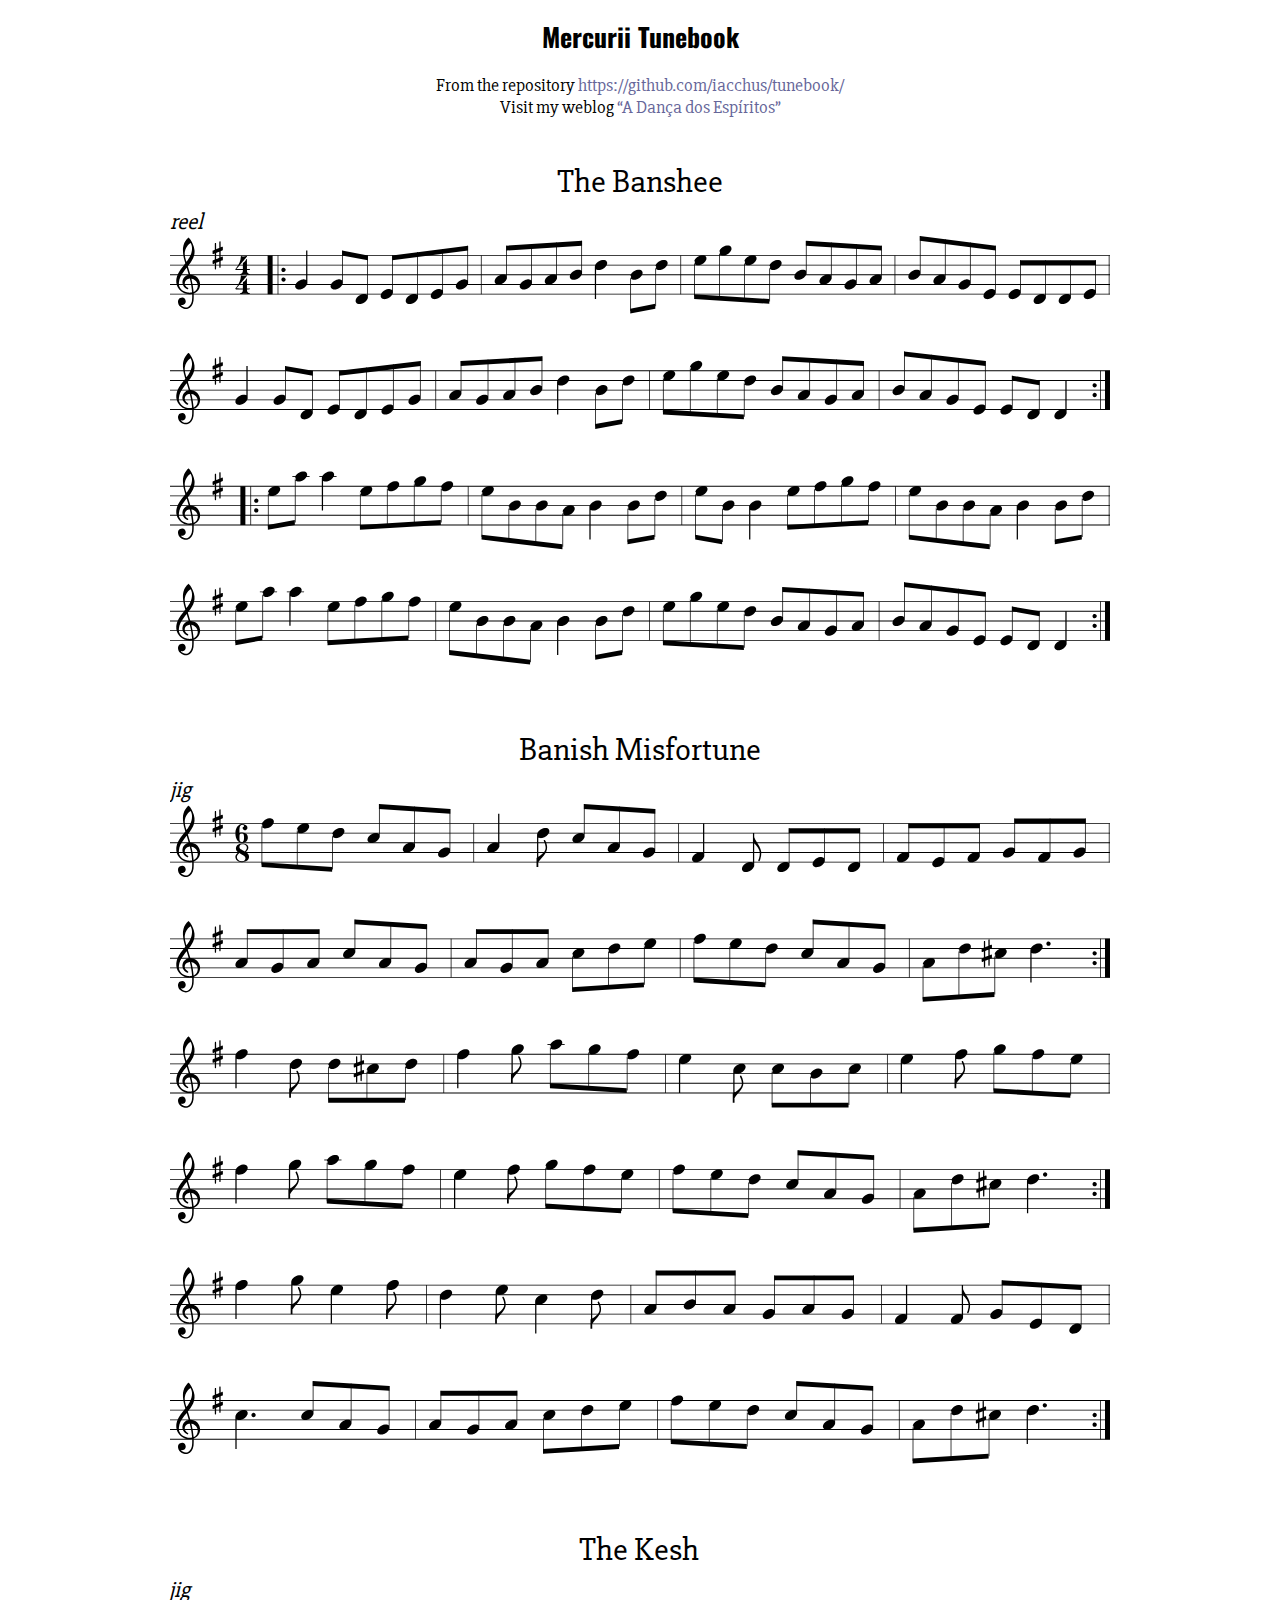
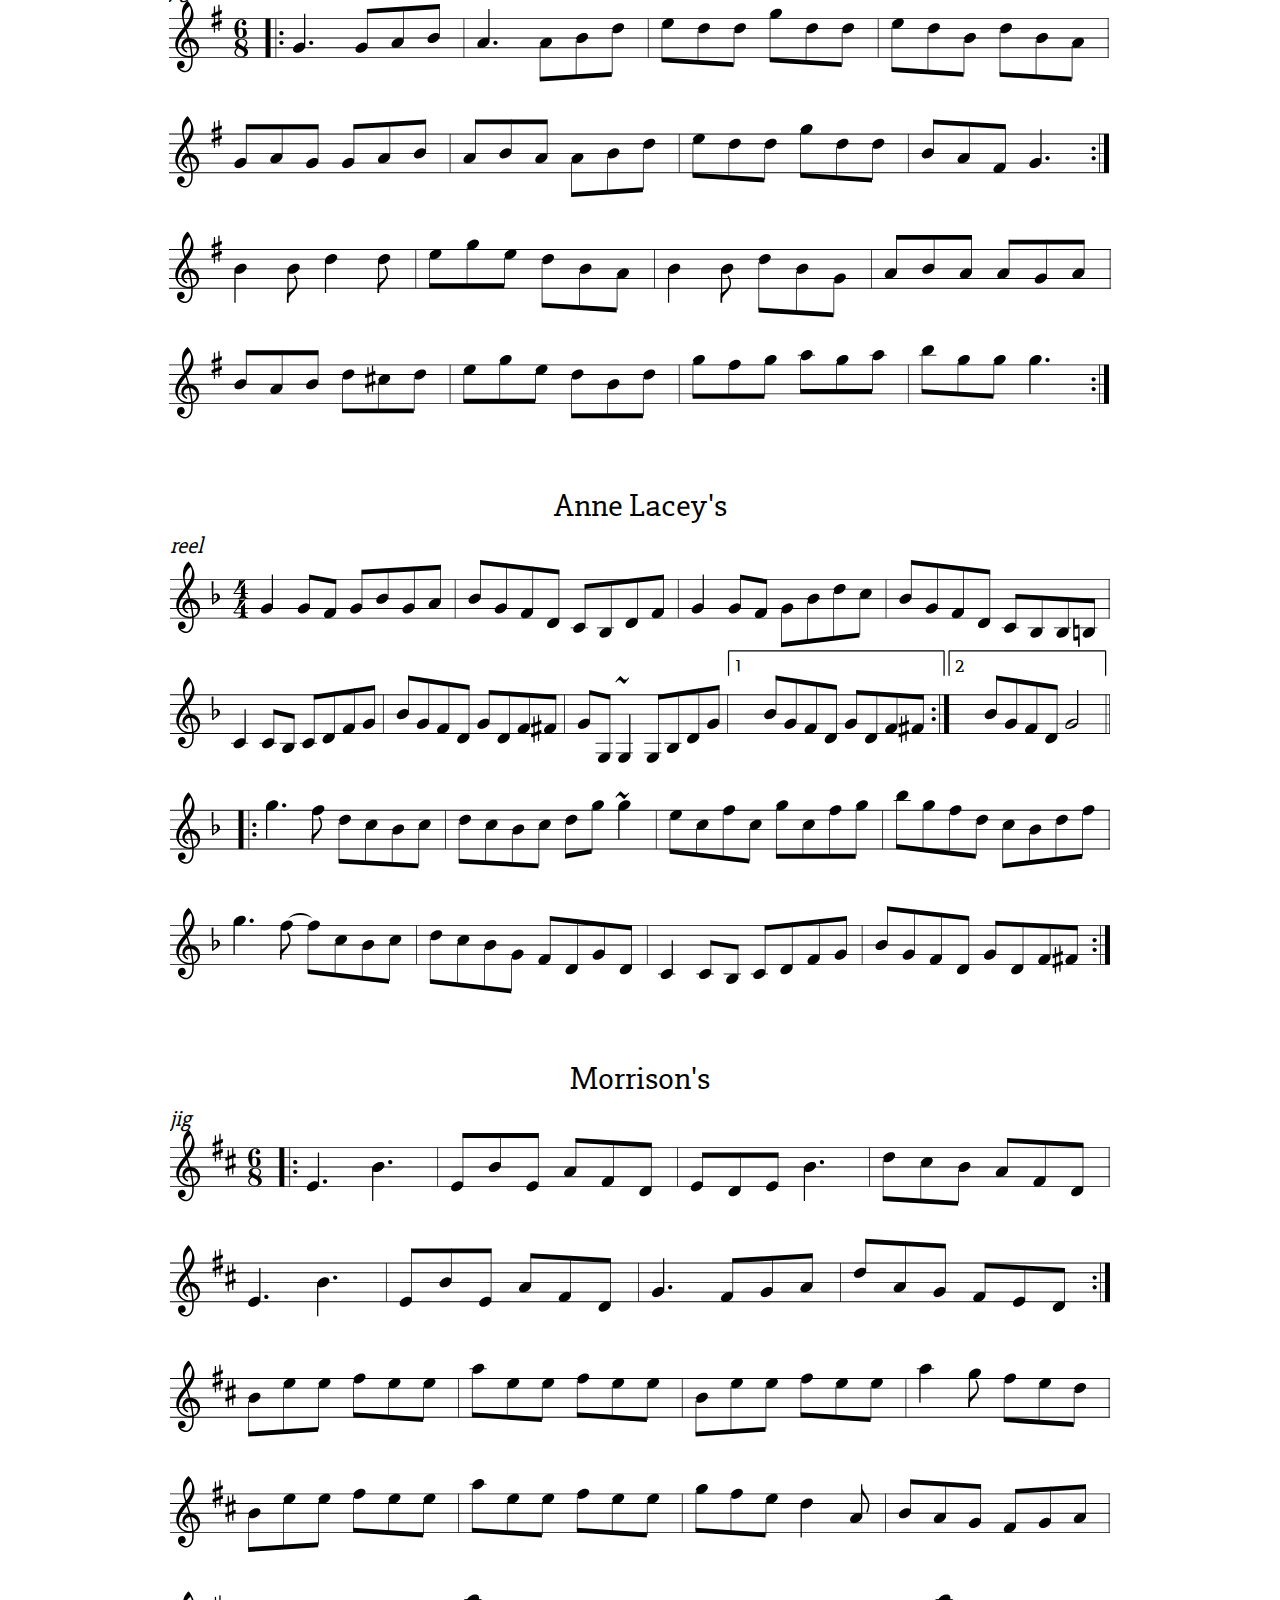
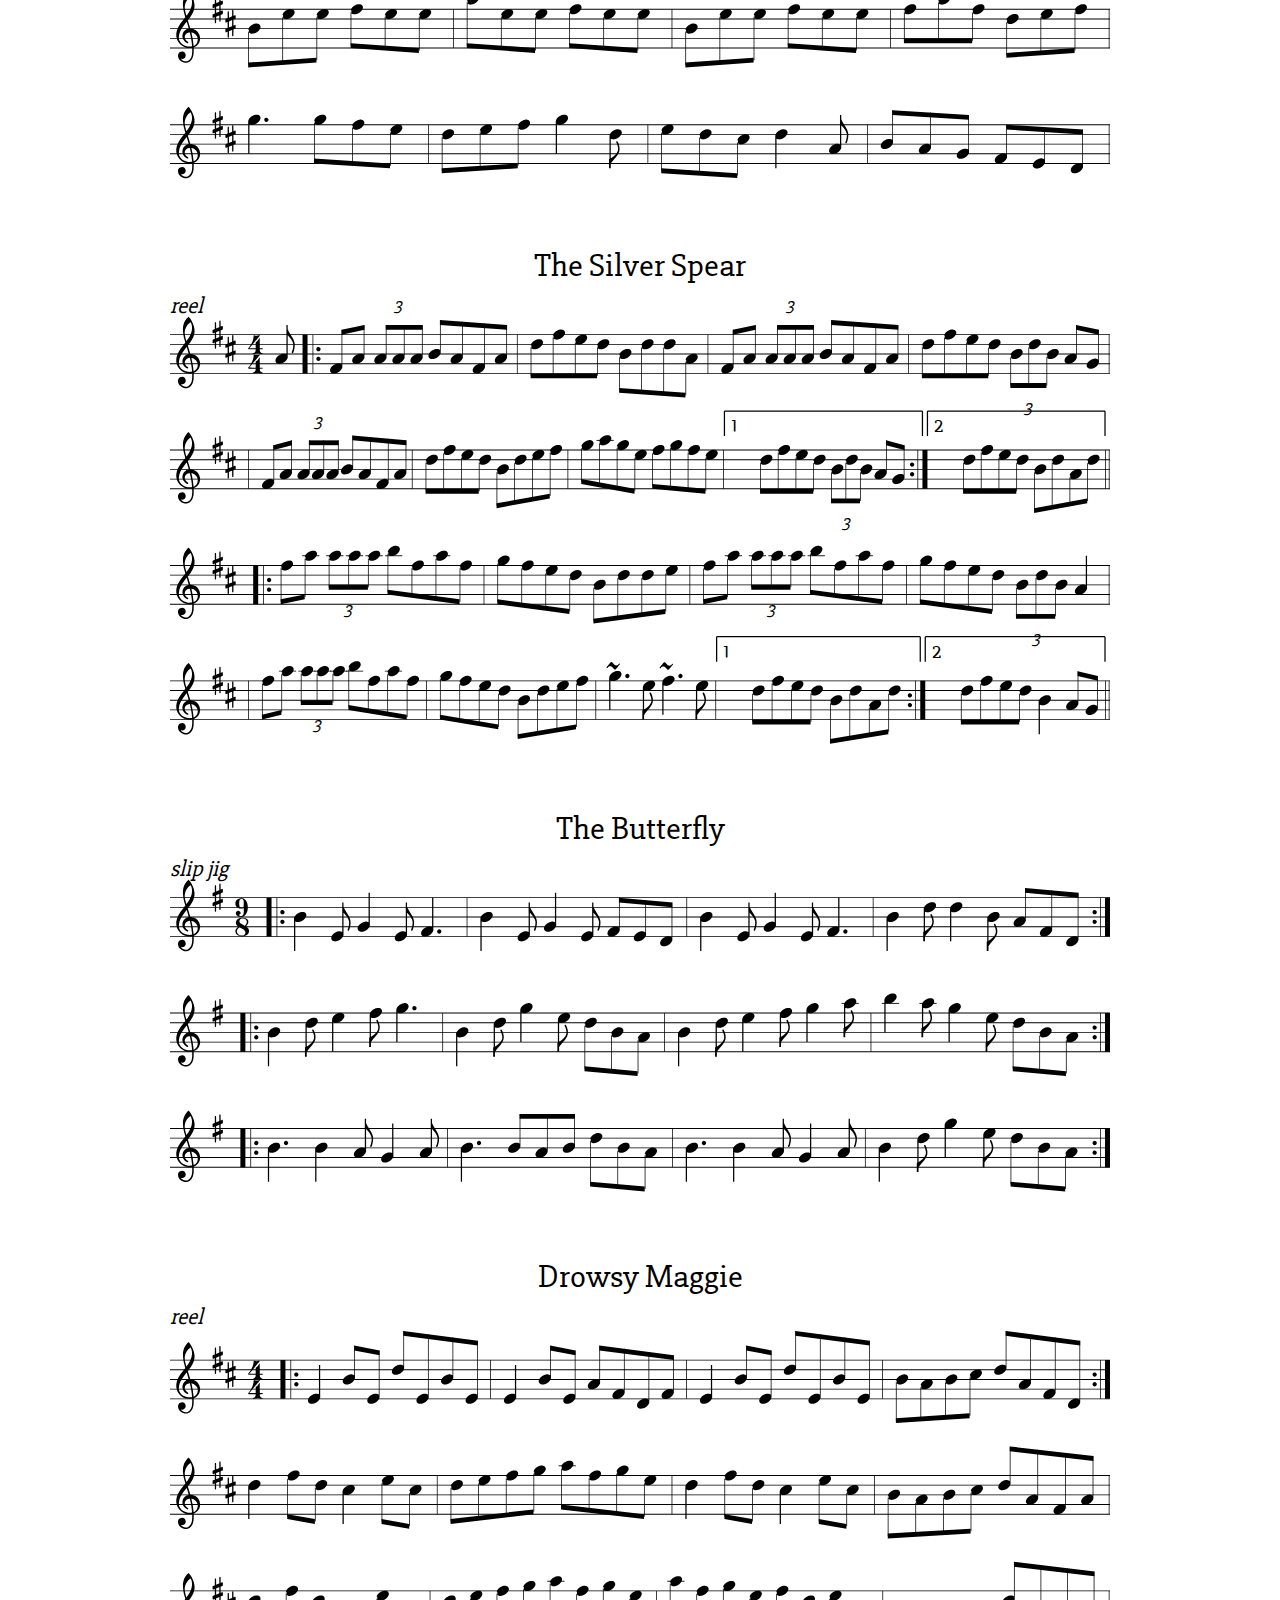
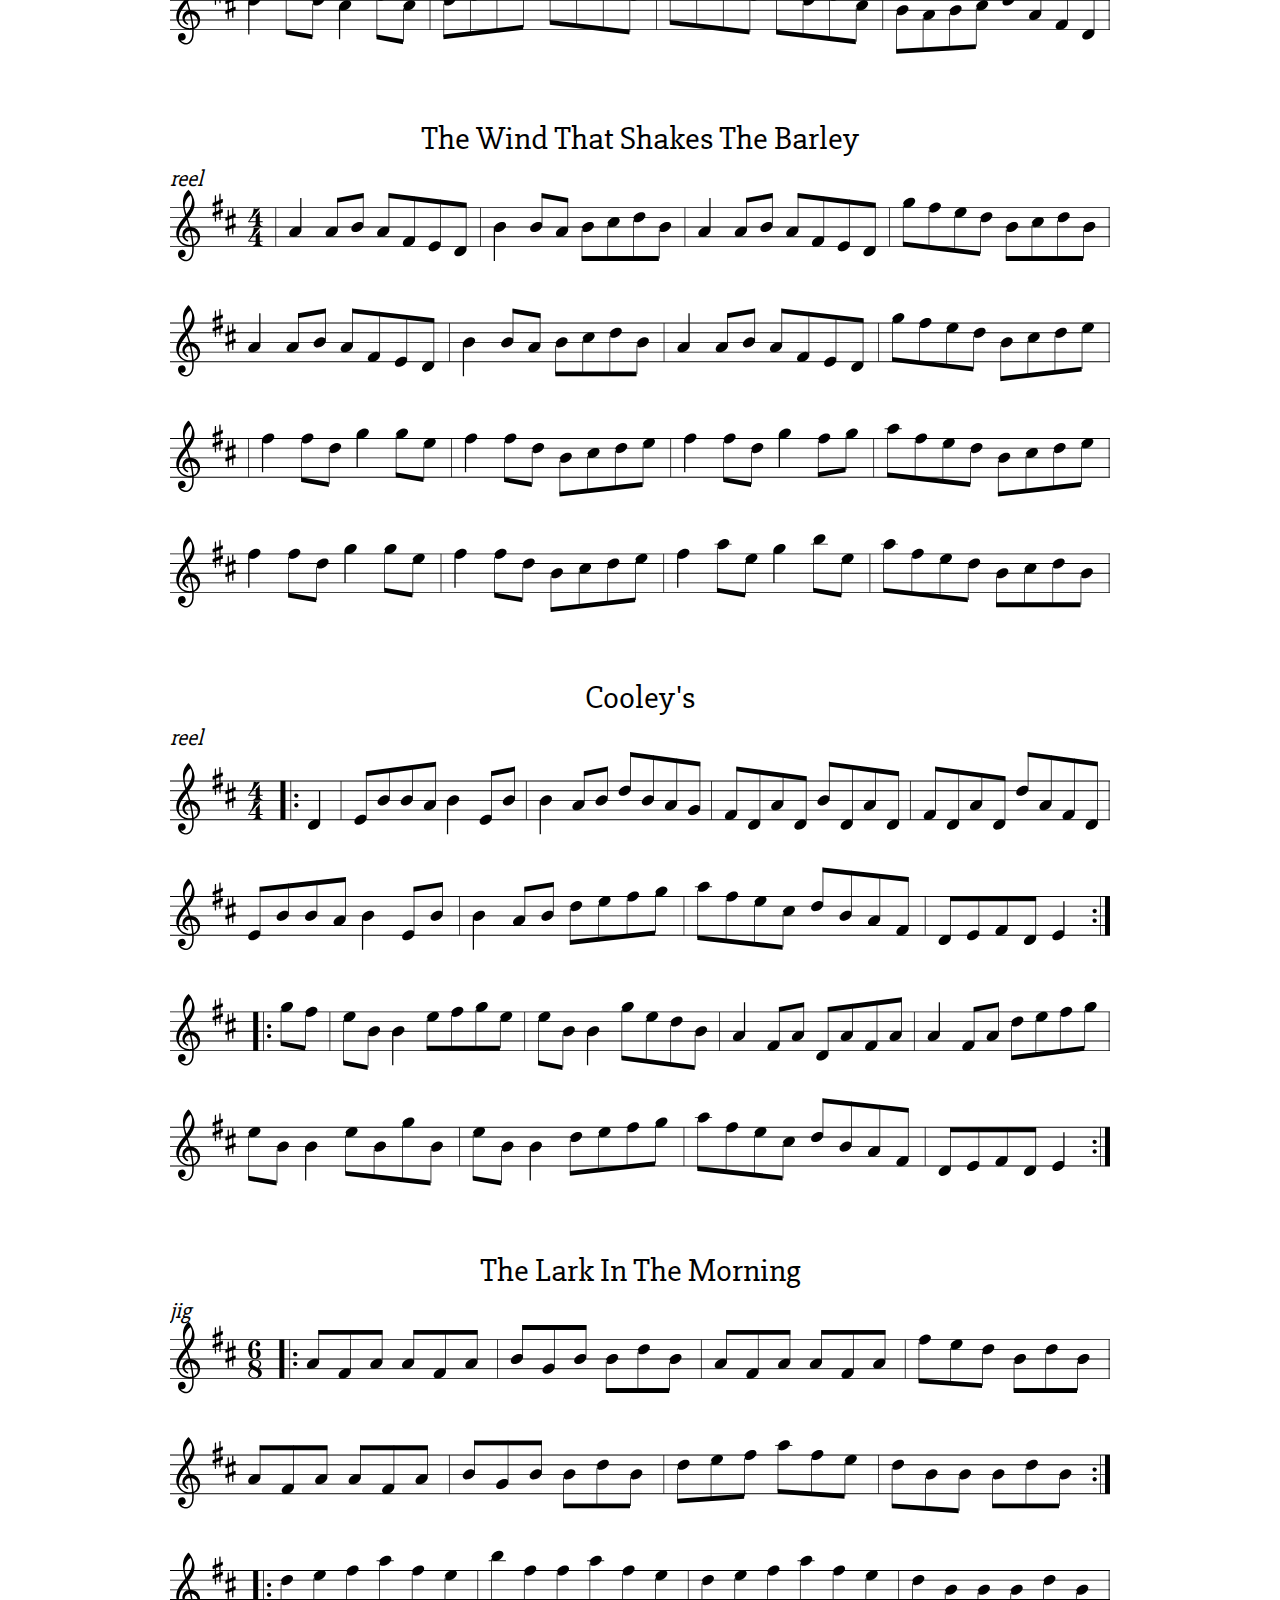
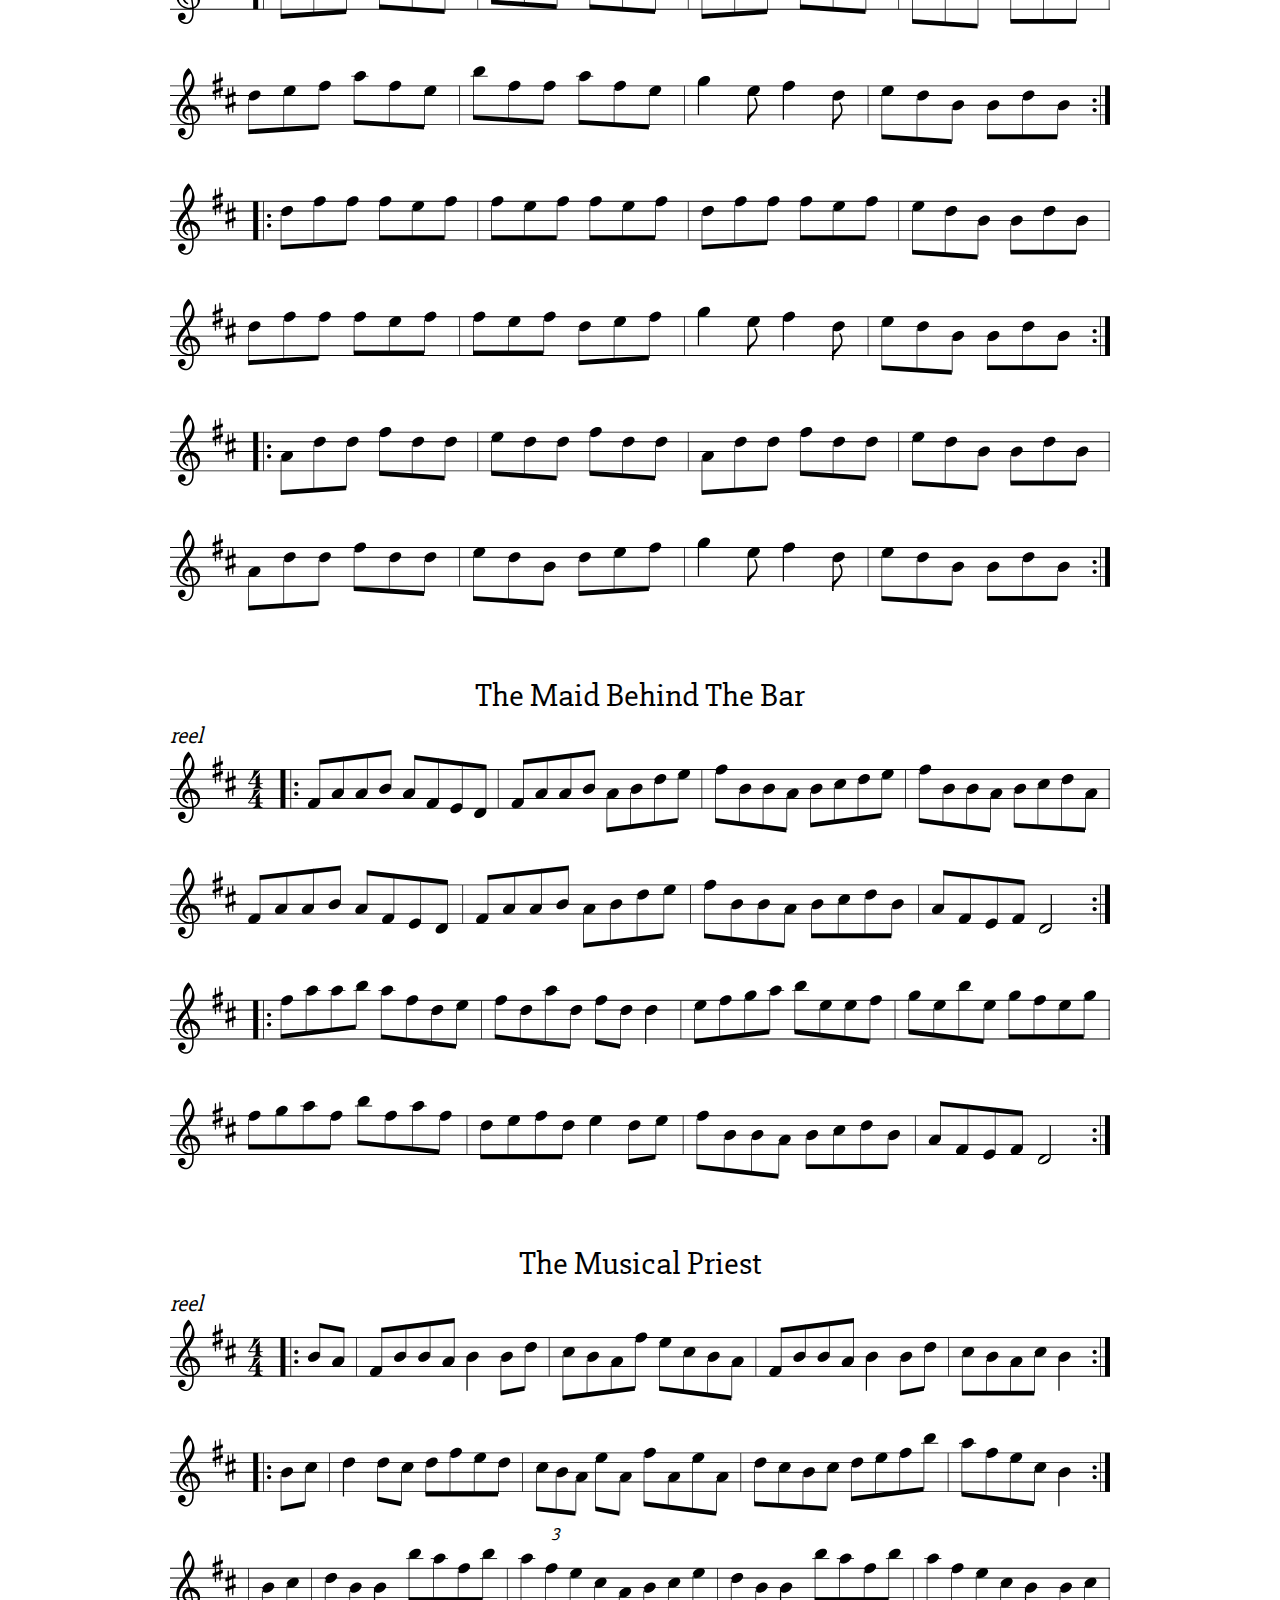
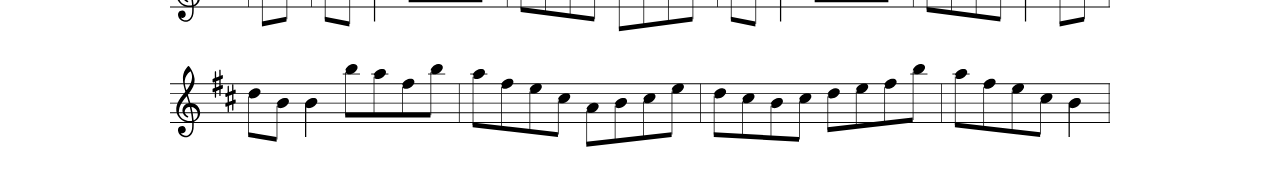
<file: index_abcjs.html>
<!DOCTYPE html>
    <html lang="en">
      <head>

        <meta charset="utf-8">
        <meta name="viewport" content="width=device-width,initial-scale=1">

        <title>My Tunebook</title>

        <link href="index_files/featherlight.min.css" type="text/css" rel="stylesheet" />
        <link rel="stylesheet" href="index_files/style.css">

        <script src="index_files/jquery-latest.js"></script>
        <script src="index_files/abcjs_basic_2.3-min.js"></script>

        <script src="index_files/script.js"></script>

      </head>
      <body>
        <div id="page-container">
          <h1>Mercurii Tunebook</h1>

          <div id="presentation">
            From the repository <a href="https://github.com/iacchus/tunebook/">https://github.com/iacchus/tunebook/</a><br/>
            Visit my weblog <a href="https://iacchus.github.io">“A Dança dos Espíritos”</a><br/><br/>
          </div>

          <div id="files">
            <!--<div id="files-title">Browse files..</div>-->
    <div class='tune-container'><pre class='abctune'>X: 1
T: The Banshee
R: reel
M: 4/4
L: 1/8
K: Gmaj
|:G2 GD EDEG|AGAB d2 Bd|eged BAGA|BAGE EDDE|
G2 GD EDEG|AGAB d2 Bd|eged BAGA|BAGE ED D2:|
|:ea a2 efgf|eBBA B2 Bd|eB B2 efgf| eBBA B2 Bd|
ea a2 efgf|eBBA B2 Bd|eged BAGA|BAGE EDD2:|
</pre></div>
<div class='tune-container'><pre class='abctune'>X: 1
T: Banish Misfortune
R: jig
M: 6/8
L: 1/8
K: Dmix
fed cAG| A2d cAG| F2D DED| FEF GFG|
AGA cAG| AGA cde|fed cAG| Ad^c d3:|
f2d d^cd| f2g agf| e2c cBc|e2f gfe|
f2g agf| e2f gfe|fed cAG|Ad^c d3:|
f2g e2f| d2e c2d|ABA GAG| F2F GED|
c3 cAG| AGA cde| fed cAG| Ad^c d3:|
</pre></div>
<div class='tune-container'><pre class='abctune'>X: 1
T: The Kesh
R: jig
M: 6/8
L: 1/8
K: Gmaj
|:G3 GAB| A3 ABd|edd gdd|edB dBA|
GAG GAB|ABA ABd|edd gdd|BAF G3:|
B2B d2d|ege dBA|B2B dBG|ABA AGA|
BAB d^cd|ege dBd|gfg aga| bgg g3:|
</pre></div>
<div class='tune-container'><pre class='abctune'>X: 1
T: Anne Lacey's
R: reel
M: 4/4
L: 1/8
K: Gdor
G2GF GBGA|BGFD CB,DF|G2GF GBdc|BGFD CB,B,=B,|
C2CB, CDFG|BGFD GDF^F|GG,~G,2 G,B,DG|1 BGFD GDF^F:|2 BGFD G4||
|:g3f dcBc|dcBc dg~g2|ecfc gcfg|bgfd cBdf|
g3f- fcBc|dcBG FDGD|C2CB, CDFG|BGFD GDF^F:|
</pre></div>
<div class='tune-container'><pre class='abctune'>X: 1
T: Morrison's
R: jig
M: 6/8
L: 1/8
K: Edor
|:E3 B3|EBE AFD|EDE B3|dcB AFD|
E3 B3|EBE AFD|G3 FGA|dAG FED:|
Bee fee|aee fee|Bee fee|a2g fed|
Bee fee|aee fee|gfe d2A|BAG FGA|
Bee fee|aee fee|Bee fee|faf def|
g3 gfe|def g2d|edc d2A|BAG FED|
</pre></div>
<div class='tune-container'><pre class='abctune'>X: 1
T: The Silver Spear
R: reel
M: 4/4
L: 1/8
K: Dmaj
A|:FA (3AAA BAFA|dfed BddA|FA (3AAA BAFA|dfed (3BdB AG|
|FA (3AAA BAFA|dfed Bdef|gage fgfe|1 dfed (3BdB AG:|2 dfed BdAd||
|:fa (3aaa bfaf|gfed Bdde|fa (3aaa bfaf|gfed (3BdB A2|
|fa (3aaa bfaf|gfed Bdef|~g3 e ~f3 e|1 dfed BdAd:|2 dfed B2 AG||
</pre></div>
<div class='tune-container'><pre class='abctune'>X: 1
T: The Butterfly
R: slip jig
M: 9/8
L: 1/8
K: Emin
|:B2E G2E F3|B2E G2E FED|B2E G2E F3|B2d d2B AFD:|
|:B2d e2f g3|B2d g2e dBA|B2d e2f g2a|b2a g2e dBA:|
|:B3 B2A G2A|B3 BAB dBA|B3 B2A G2A|B2d g2e dBA:|
</pre></div>
<div class='tune-container'><pre class='abctune'>X: 1
T: Drowsy Maggie
R: reel
M: 4/4
L: 1/8
K: Edor
|:E2BE dEBE|E2BE AFDF|E2BE dEBE|BABc dAFD:|
d2fd c2ec|defg afge|d2fd c2ec|BABc dAFA|
d2fd c2ec|defg afge|afge fdec|BABc dAFD|
</pre></div>
<div class='tune-container'><pre class='abctune'>X: 1
T: The Wind That Shakes The Barley
R: reel
M: 4/4
L: 1/8
K: Dmaj
|A2AB AFED|B2BA BcdB|A2AB AFED|gfed BcdB|
A2AB AFED|B2BA BcdB|A2AB AFED|gfed Bcde|
|f2fd g2ge|f2fd Bcde|f2fd g2fg|afed Bcde|
f2fd g2ge|f2fd Bcde|f2ae g2be|afed BcdB|
</pre></div>
<div class='tune-container'><pre class='abctune'>X: 1
T: Cooley's
R: reel
M: 4/4
L: 1/8
K: Edor
|:D2|EBBA B2 EB|B2 AB dBAG|FDAD BDAD|FDAD dAFD|
EBBA B2 EB|B2 AB defg|afec dBAF|DEFD E2:|
|:gf|eB B2 efge|eB B2 gedB|A2 FA DAFA|A2 FA defg|
eB B2 eBgB|eB B2 defg|afec dBAF|DEFD E2:|
</pre></div>
<div class='tune-container'><pre class='abctune'>X: 1
T: The Lark In The Morning
R: jig
M: 6/8
L: 1/8
K: Dmaj
|:AFA AFA|BGB BdB|AFA AFA|fed BdB|
AFA AFA|BGB BdB|def afe|dBB BdB:|
|:def afe| bff afe|def afe|dBB BdB|
def afe|bff afe|g2e f2d|edB BdB:|
|:dff fef|fef fef|dff fef|edB BdB|
dff fef|fef def|g2e f2d|edB BdB:|
|:Add fdd|edd fdd|Add fdd|edB BdB|
Add fdd|edB def| g2e f2d|edB BdB:|
</pre></div>
<div class='tune-container'><pre class='abctune'>X: 1
T: The Maid Behind The Bar
R: reel
M: 4/4
L: 1/8
K: Dmaj
|:FAAB AFED|FAAB ABde|fBBA Bcde|fBBA BcdA|
FAAB AFED|FAAB ABde|fBBA BcdB|AFEF D4:|
|:faab afde|fdad fd d2|efga beef|gebe gfeg|
fgaf bfaf|defd e2 de|fBBA BcdB|AFEF D4:|
</pre></div>
<div class='tune-container'><pre class='abctune'>X: 1
T: The Musical Priest
R: reel
M: 4/4
L: 1/8
K: Bmin
|:BA|FBBA B2Bd|cBAf ecBA|FBBA B2Bd|cBAc B2:|
|:Bc|d2dc dfed|(3cBA eA fAeA|dcBc defb|afec B2:|
|Bc|dBB2 bafb|afec ABce|dB B2 bafb|afec B2Bc|
dB B2 bafb|afec ABce|dcBc defb|afec B2|
</pre></div>

          </div> 
        </div>
      </body>
    </html>
</file>
<file: index_files/style.css>
@import url('https://fonts.googleapis.com/css?family=Oswald|Fredericka+the+Great|Slabo+27px');

* {
    box-sizing: border-box;
}
html, body {
    margin: 0px;
}

body{
    font-family: 'Slabo 27px';
    font-size: 18px;
}

img {
	width: 100%;
}

h1
{
    text-align: center;
    font-family: 'Oswald', serif;
    font-size: 26px;
}

a {
    color: #669;
    text-decoration: none;
    padding-left: 0;
}

a:hover {
    color: #99c;
}

svg {
    margin: 0 auto;
}

svg * {
    font-family: 'Slabo 27px';
}

#github-fork {
    width: 90px;
    position: absolute;
    top: 0;
    right: 0;
}

#page-container {
    width: 1000px;
    margin: 0 auto;
}

#presentation {
    text-align: center;
}

.tune-container {
    //#margin: 10px;
    //#padding: 10px;
    //margin-bottom: 20px;

    margin: 0 auto;
}

.abctune-rendered {
    margin: 0 auto;
}

.tunedata {
	width: 100%;
	text-align: right;
}

.data-item {
	display: inline-block;
}

.data-item-abc:after, .data-item-mid:after
{
    content: '|';
    color: #999;
    padding: 0 1px 0 1px;
}

@media print
{    
    .no-print, .no-print *
    {
        display: none !important;
    }
}
</file>
<file: index_files/featherlight.min.css>
/**
 * Featherlight - ultra slim jQuery lightbox
 * Version 1.5.0 - http://noelboss.github.io/featherlight/
 *
 * Copyright 2016, Noël Raoul Bossart (http://www.noelboss.com)
 * MIT Licensed.
**/
@media all{.featherlight{display:none;position:fixed;top:0;right:0;bottom:0;left:0;z-index:2147483647;text-align:center;white-space:nowrap;cursor:pointer;background:#333;background:rgba(0,0,0,0)}.featherlight:last-of-type{background:rgba(0,0,0,.8)}.featherlight:before{content:'';display:inline-block;height:100%;vertical-align:middle;margin-right:-.25em}.featherlight .featherlight-content{position:relative;text-align:left;vertical-align:middle;display:inline-block;overflow:auto;padding:25px 25px 0;border-bottom:25px solid transparent;margin-left:5%;margin-right:5%;max-height:95%;background:#fff;cursor:auto;white-space:normal}.featherlight .featherlight-inner{display:block}.featherlight .featherlight-close-icon{position:absolute;z-index:9999;top:0;right:0;line-height:25px;width:25px;cursor:pointer;text-align:center;font-family:Arial,sans-serif;background:#fff;background:rgba(255,255,255,.3);color:#000}.featherlight .featherlight-image{width:100%}.featherlight-iframe .featherlight-content{border-bottom:0;padding:0}.featherlight iframe{border:0}.featherlight *{-webkit-box-sizing:border-box;-moz-box-sizing:border-box;box-sizing:border-box}}@media only screen and (max-width:1024px){.featherlight .featherlight-content{margin-left:10px;margin-right:10px;max-height:98%;padding:10px 10px 0;border-bottom:10px solid transparent}}
</file>
